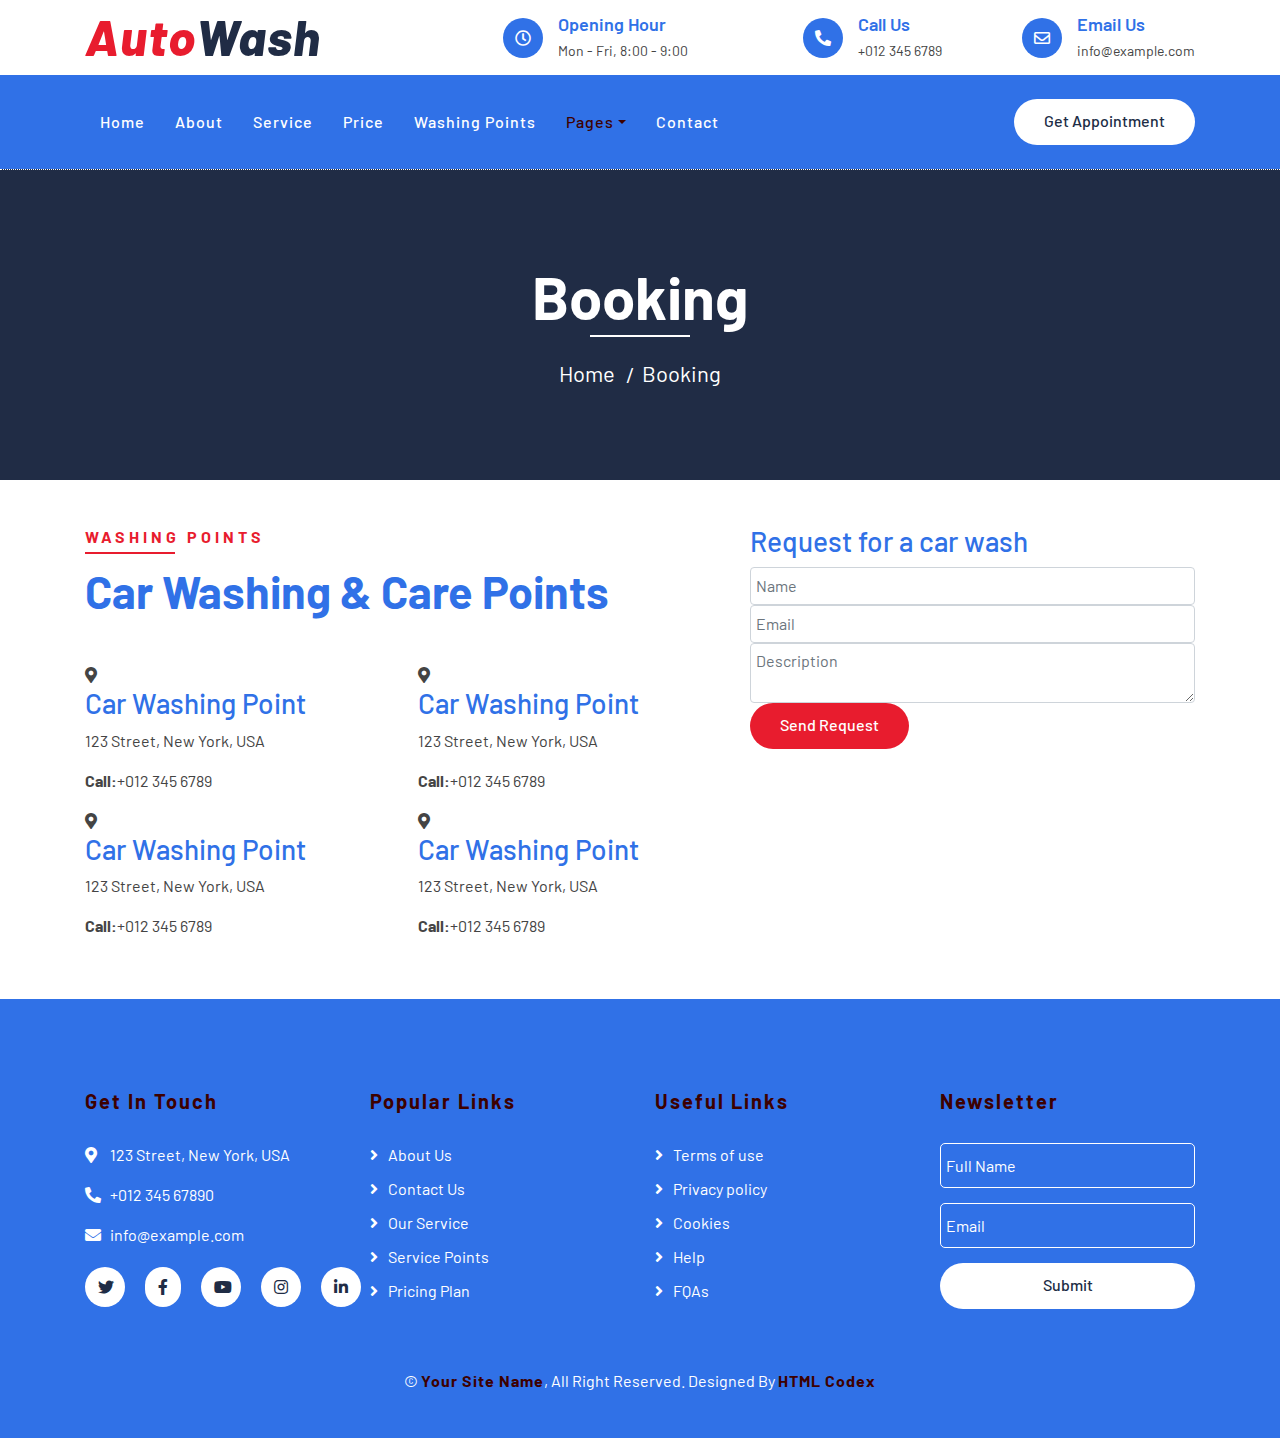
<file: booking.html>
<!DOCTYPE html>
<html lang="en">
    <head>
        <meta charset="utf-8">
        <title>AutoWash - Car Wash Website Template</title>
        <meta content="width=device-width, initial-scale=1.0" name="viewport">
        <meta content="Free Website Template" name="keywords">
        <meta content="Free Website Template" name="description">

        <!-- Favicon -->
        <link href="img/favicon.ico" rel="icon">

        <!-- Google Font -->
        <link href="https://fonts.googleapis.com/css2?family=Barlow:wght@400;500;600;700;800;900&display=swap" rel="stylesheet"> 
        
        <!-- CSS Libraries -->
        <link href="https://stackpath.bootstrapcdn.com/bootstrap/4.4.1/css/bootstrap.min.css" rel="stylesheet">
        <link href="https://cdnjs.cloudflare.com/ajax/libs/font-awesome/5.10.0/css/all.min.css" rel="stylesheet">
        <link href="lib/flaticon/font/flaticon.css" rel="stylesheet">
        <link href="lib/animate/animate.min.css" rel="stylesheet">
        <link href="lib/owlcarousel/assets/owl.carousel.min.css" rel="stylesheet">

        <!-- Template Stylesheet -->
        <link href="css/style.css" rel="stylesheet">
    </head>

    <body>
        <!-- Top Bar Start -->
        <div class="top-bar">
            <div class="container">
                <div class="row align-items-center">
                    <div class="col-lg-4 col-md-12">
                        <div class="logo">
                            <a href="index.html">
                                <h1>Auto<span>Wash</span></h1>
                                <!-- <img src="img/logo.jpg" alt="Logo"> -->
                            </a>
                        </div>
                    </div>
                    <div class="col-lg-8 col-md-7 d-none d-lg-block">
                        <div class="row">
                            <div class="col-4">
                                <div class="top-bar-item">
                                    <div class="top-bar-icon">
                                        <i class="far fa-clock"></i>
                                    </div>
                                    <div class="top-bar-text">
                                        <h3>Opening Hour</h3>
                                        <p>Mon - Fri, 8:00 - 9:00</p>
                                    </div>
                                </div>
                            </div>
                            <div class="col-4">
                                <div class="top-bar-item">
                                    <div class="top-bar-icon">
                                        <i class="fa fa-phone-alt"></i>
                                    </div>
                                    <div class="top-bar-text">
                                        <h3>Call Us</h3>
                                        <p>+012 345 6789</p>
                                    </div>
                                </div>
                            </div>
                            <div class="col-4">
                                <div class="top-bar-item">
                                    <div class="top-bar-icon">
                                        <i class="far fa-envelope"></i>
                                    </div>
                                    <div class="top-bar-text">
                                        <h3>Email Us</h3>
                                        <p>info@example.com</p>
                                    </div>
                                </div>
                            </div>
                        </div>
                    </div>
                </div>
            </div>
        </div>
        <!-- Top Bar End -->

        <!-- Nav Bar Start -->
        <div class="nav-bar">
            <div class="container">
                <nav class="navbar navbar-expand-lg bg-dark navbar-dark">
                    <a href="#" class="navbar-brand">MENU</a>
                    <button type="button" class="navbar-toggler" data-toggle="collapse" data-target="#navbarCollapse">
                        <span class="navbar-toggler-icon"></span>
                    </button>

                    <div class="collapse navbar-collapse justify-content-between" id="navbarCollapse">
                        <div class="navbar-nav mr-auto">
                            <a href="index.html" class="nav-item nav-link">Home</a>
                            <a href="about.html" class="nav-item nav-link">About</a>
                            <a href="service.html" class="nav-item nav-link">Service</a>
                            <a href="price.html" class="nav-item nav-link">Price</a>
                            <a href="location.html" class="nav-item nav-link">Washing Points</a>
                            <div class="nav-item dropdown">
                                <a href="#" class="nav-link dropdown-toggle active" data-toggle="dropdown">Pages</a>
                                <div class="dropdown-menu">
                                    <a href="blog.html" class="dropdown-item">Blog Grid</a>
                                    <a href="single.html" class="dropdown-item">Detail Page</a>
                                    <a href="team.html" class="dropdown-item">Team Member</a>
                                    <a href="booking.html" class="dropdown-item">Schedule Booking</a>
                                </div>
                            </div>
                            <a href="contact.html" class="nav-item nav-link">Contact</a>
                        </div>
                        <div class="ml-auto">
                            <a class="btn btn-custom" href="#">Get Appointment</a>
                        </div>
                    </div>
                </nav>
            </div>
        </div>
        <!-- Nav Bar End -->
        
        
        <!-- Page Header Start -->
        <div class="page-header">
            <div class="container">
                <div class="row">
                    <div class="col-12">
                        <h2>Booking</h2>
                    </div>
                    <div class="col-12">
                        <a href="">Home</a>
                        <a href="">Booking</a>
                    </div>
                </div>
            </div>
        </div>
        <!-- Page Header End -->
        
        
        <!-- Location Start -->
        <div class="location">
            <div class="container">
                <div class="row">
                    <div class="col-lg-7">
                        <div class="section-header text-left">
                            <p>Washing Points</p>
                            <h2>Car Washing & Care Points</h2>
                        </div>
                        <div class="row">
                            <div class="col-md-6">
                                <div class="location-item">
                                    <i class="fa fa-map-marker-alt"></i>
                                    <div class="location-text">
                                        <h3>Car Washing Point</h3>
                                        <p>123 Street, New York, USA</p>
                                        <p><strong>Call:</strong>+012 345 6789</p>
                                    </div>
                                </div>
                            </div>
                            <div class="col-md-6">
                                <div class="location-item">
                                    <i class="fa fa-map-marker-alt"></i>
                                    <div class="location-text">
                                        <h3>Car Washing Point</h3>
                                        <p>123 Street, New York, USA</p>
                                        <p><strong>Call:</strong>+012 345 6789</p>
                                    </div>
                                </div>
                            </div>
                            <div class="col-md-6">
                                <div class="location-item">
                                    <i class="fa fa-map-marker-alt"></i>
                                    <div class="location-text">
                                        <h3>Car Washing Point</h3>
                                        <p>123 Street, New York, USA</p>
                                        <p><strong>Call:</strong>+012 345 6789</p>
                                    </div>
                                </div>
                            </div>
                            <div class="col-md-6">
                                <div class="location-item">
                                    <i class="fa fa-map-marker-alt"></i>
                                    <div class="location-text">
                                        <h3>Car Washing Point</h3>
                                        <p>123 Street, New York, USA</p>
                                        <p><strong>Call:</strong>+012 345 6789</p>
                                    </div>
                                </div>
                            </div>
                        </div>
                    </div>
                    <div class="col-lg-5">
                        <div class="location-form">
                            <h3>Request for a car wash</h3>
                            <form>
                                <div class="control-group">
                                    <input type="text" class="form-control" placeholder="Name" required="required" />
                                </div>
                                <div class="control-group">
                                    <input type="email" class="form-control" placeholder="Email" required="required" />
                                </div>
                                <div class="control-group">
                                    <textarea class="form-control" placeholder="Description" required="required"></textarea>
                                </div>
                                <div>
                                    <button class="btn btn-custom" type="submit">Send Request</button>
                                </div>
                            </form>
                        </div>
                    </div>
                </div>
            </div>
        </div>
        <!-- Location End -->
        
        
        <!-- Footer Start -->
        <div class="footer">
            <div class="container">
                <div class="row">
                    <div class="col-lg-3 col-md-6">
                        <div class="footer-contact">
                            <h2>Get In Touch</h2>
                            <p><i class="fa fa-map-marker-alt"></i>123 Street, New York, USA</p>
                            <p><i class="fa fa-phone-alt"></i>+012 345 67890</p>
                            <p><i class="fa fa-envelope"></i>info@example.com</p>
                            <div class="footer-social">
                                <a class="btn" href=""><i class="fab fa-twitter"></i></a>
                                <a class="btn" href=""><i class="fab fa-facebook-f"></i></a>
                                <a class="btn" href=""><i class="fab fa-youtube"></i></a>
                                <a class="btn" href=""><i class="fab fa-instagram"></i></a>
                                <a class="btn" href=""><i class="fab fa-linkedin-in"></i></a>
                            </div>
                        </div>
                    </div>
                    <div class="col-lg-3 col-md-6">
                        <div class="footer-link">
                            <h2>Popular Links</h2>
                            <a href="">About Us</a>
                            <a href="">Contact Us</a>
                            <a href="">Our Service</a>
                            <a href="">Service Points</a>
                            <a href="">Pricing Plan</a>
                        </div>
                    </div>
                    <div class="col-lg-3 col-md-6">
                        <div class="footer-link">
                            <h2>Useful Links</h2>
                            <a href="">Terms of use</a>
                            <a href="">Privacy policy</a>
                            <a href="">Cookies</a>
                            <a href="">Help</a>
                            <a href="">FQAs</a>
                        </div>
                    </div>
                    <div class="col-lg-3 col-md-6">
                        <div class="footer-newsletter">
                            <h2>Newsletter</h2>
                            <form>
                                <input class="form-control" placeholder="Full Name">
                                <input class="form-control" placeholder="Email">
                                <button class="btn btn-custom">Submit</button>
                            </form>
                        </div>
                    </div>
                </div>
            </div>
            <div class="container copyright">
                <p>&copy; <a href="#">Your Site Name</a>, All Right Reserved. Designed By <a href="https://htmlcodex.com">HTML Codex</a></p>
            </div>
        </div>
        <!-- Footer End -->
        
        <!-- Back to top button -->
        <a href="#" class="back-to-top"><i class="fa fa-chevron-up"></i></a>
        
        <!-- Pre Loader -->
        <div id="loader" class="show">
            <div class="loader"></div>
        </div>

        <!-- JavaScript Libraries -->
        <script src="https://code.jquery.com/jquery-3.4.1.min.js"></script>
        <script src="https://stackpath.bootstrapcdn.com/bootstrap/4.4.1/js/bootstrap.bundle.min.js"></script>
        <script src="lib/easing/easing.min.js"></script>
        <script src="lib/owlcarousel/owl.carousel.min.js"></script>
        <script src="lib/waypoints/waypoints.min.js"></script>
        <script src="lib/counterup/counterup.min.js"></script>
        
        <!-- Contact Javascript File -->
        <script src="mail/jqBootstrapValidation.min.js"></script>
        <script src="mail/contact.js"></script>

        <!-- Template Javascript -->
        <script src="js/main.js"></script>
    </body>
</html>
</file>
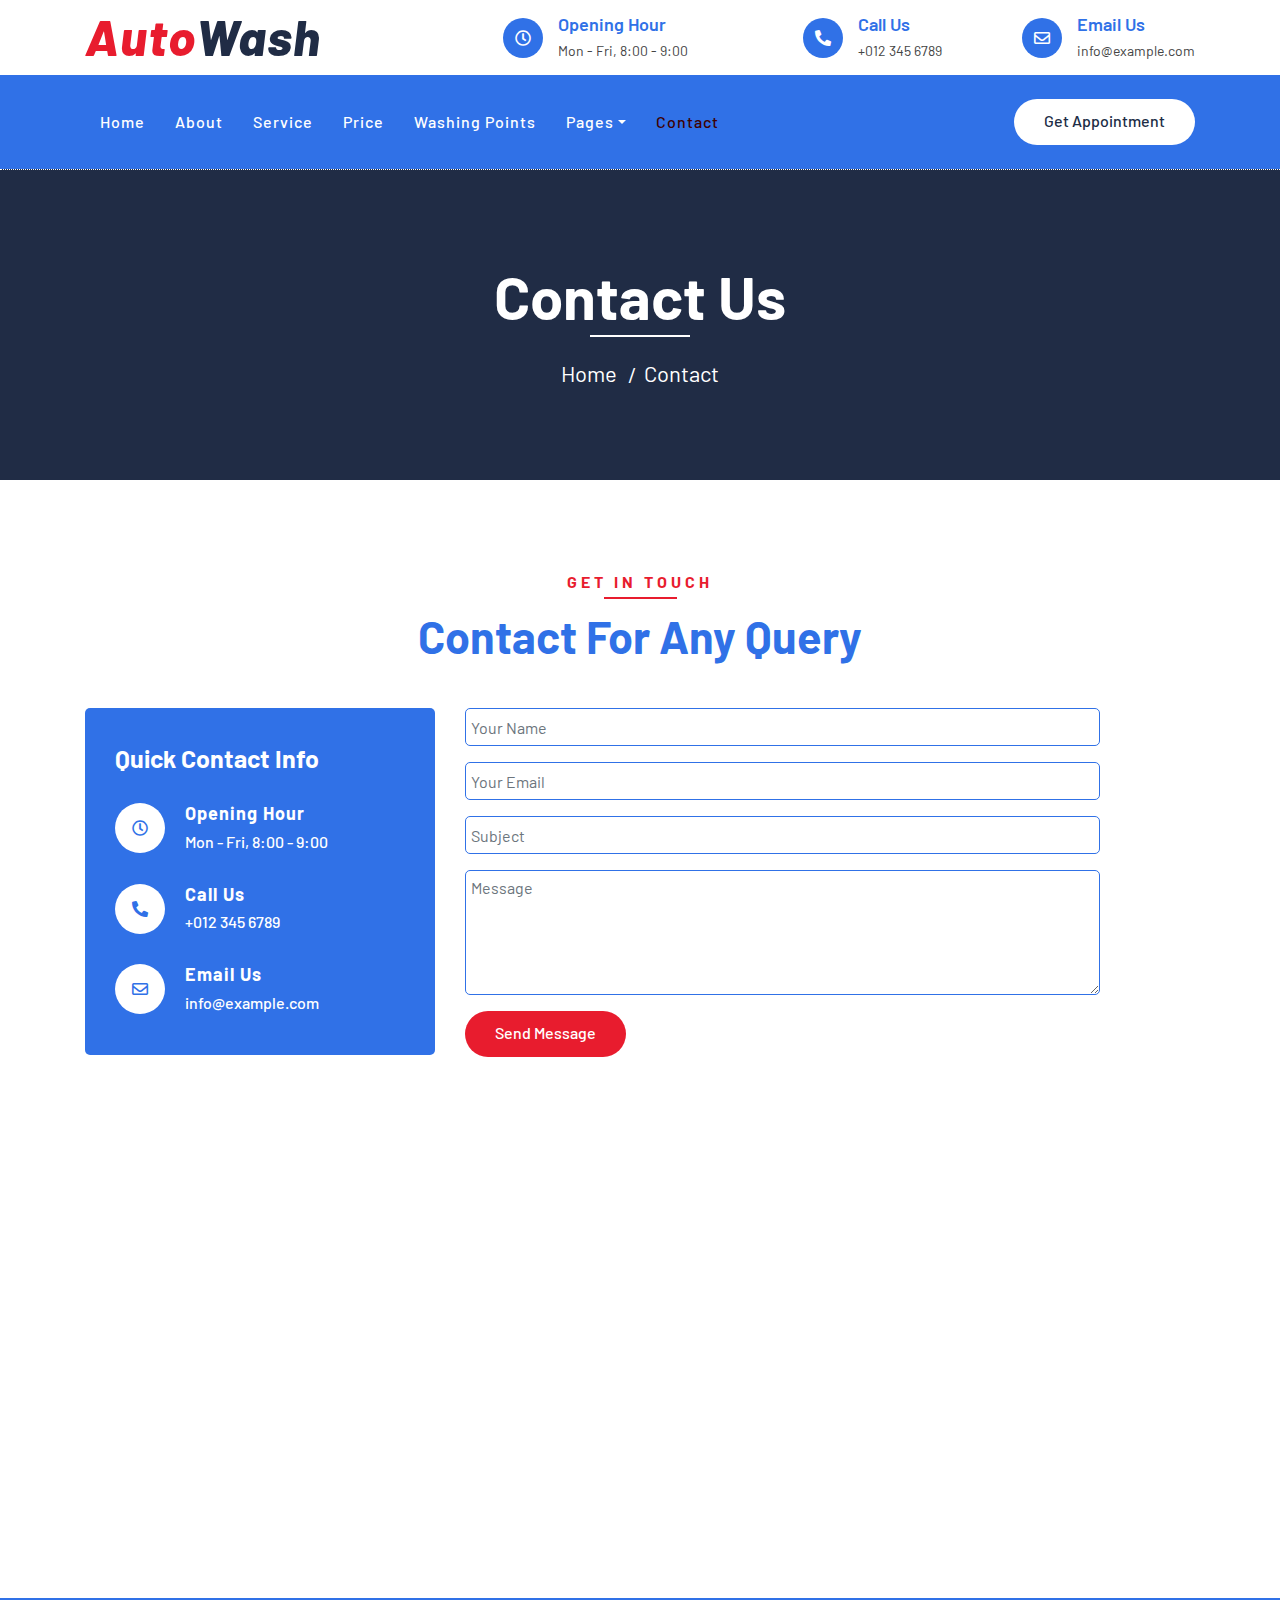
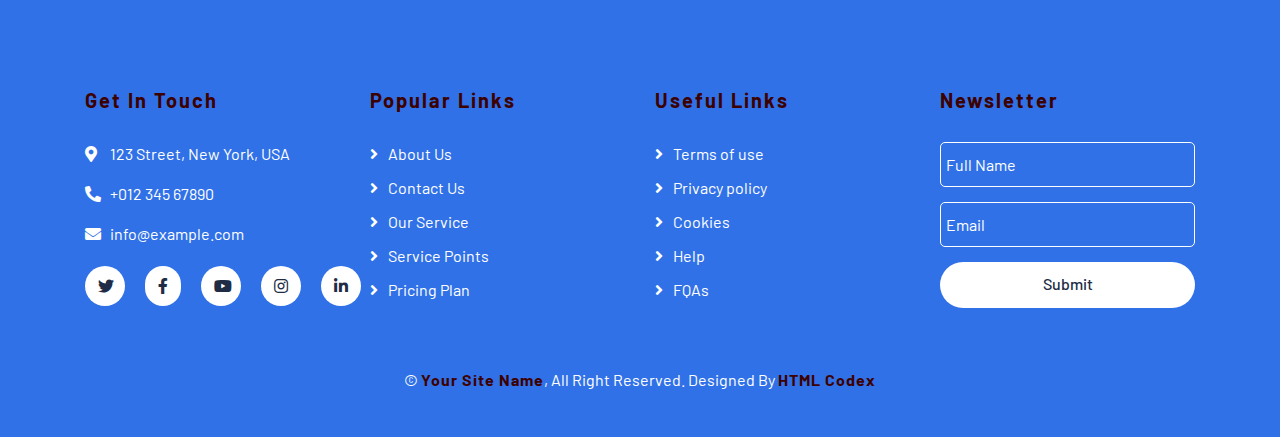
<file: contact.html>
<!DOCTYPE html>
<html lang="en">
    <head>
        <meta charset="utf-8">
        <title>AutoWash - Car Wash Website Template</title>
        <meta content="width=device-width, initial-scale=1.0" name="viewport">
        <meta content="Free Website Template" name="keywords">
        <meta content="Free Website Template" name="description">

        <!-- Favicon -->
        <link href="img/favicon.ico" rel="icon">

        <!-- Google Font -->
        <link href="https://fonts.googleapis.com/css2?family=Barlow:wght@400;500;600;700;800;900&display=swap" rel="stylesheet"> 
        
        <!-- CSS Libraries -->
        <link href="https://stackpath.bootstrapcdn.com/bootstrap/4.4.1/css/bootstrap.min.css" rel="stylesheet">
        <link href="https://cdnjs.cloudflare.com/ajax/libs/font-awesome/5.10.0/css/all.min.css" rel="stylesheet">
        <link href="lib/flaticon/font/flaticon.css" rel="stylesheet">
        <link href="lib/animate/animate.min.css" rel="stylesheet">
        <link href="lib/owlcarousel/assets/owl.carousel.min.css" rel="stylesheet">

        <!-- Template Stylesheet -->
        <link href="css/style.css" rel="stylesheet">
    </head>

    <body>
        <!-- Top Bar Start -->
        <div class="top-bar">
            <div class="container">
                <div class="row align-items-center">
                    <div class="col-lg-4 col-md-12">
                        <div class="logo">
                            <a href="index.html">
                                <h1>Auto<span>Wash</span></h1>
                                <!-- <img src="img/logo.jpg" alt="Logo"> -->
                            </a>
                        </div>
                    </div>
                    <div class="col-lg-8 col-md-7 d-none d-lg-block">
                        <div class="row">
                            <div class="col-4">
                                <div class="top-bar-item">
                                    <div class="top-bar-icon">
                                        <i class="far fa-clock"></i>
                                    </div>
                                    <div class="top-bar-text">
                                        <h3>Opening Hour</h3>
                                        <p>Mon - Fri, 8:00 - 9:00</p>
                                    </div>
                                </div>
                            </div>
                            <div class="col-4">
                                <div class="top-bar-item">
                                    <div class="top-bar-icon">
                                        <i class="fa fa-phone-alt"></i>
                                    </div>
                                    <div class="top-bar-text">
                                        <h3>Call Us</h3>
                                        <p>+012 345 6789</p>
                                    </div>
                                </div>
                            </div>
                            <div class="col-4">
                                <div class="top-bar-item">
                                    <div class="top-bar-icon">
                                        <i class="far fa-envelope"></i>
                                    </div>
                                    <div class="top-bar-text">
                                        <h3>Email Us</h3>
                                        <p>info@example.com</p>
                                    </div>
                                </div>
                            </div>
                        </div>
                    </div>
                </div>
            </div>
        </div>
        <!-- Top Bar End -->

        <!-- Nav Bar Start -->
        <div class="nav-bar">
            <div class="container">
                <nav class="navbar navbar-expand-lg bg-dark navbar-dark">
                    <a href="#" class="navbar-brand">MENU</a>
                    <button type="button" class="navbar-toggler" data-toggle="collapse" data-target="#navbarCollapse">
                        <span class="navbar-toggler-icon"></span>
                    </button>

                    <div class="collapse navbar-collapse justify-content-between" id="navbarCollapse">
                        <div class="navbar-nav mr-auto">
                            <a href="index.html" class="nav-item nav-link">Home</a>
                            <a href="about.html" class="nav-item nav-link">About</a>
                            <a href="service.html" class="nav-item nav-link">Service</a>
                            <a href="price.html" class="nav-item nav-link">Price</a>
                            <a href="location.html" class="nav-item nav-link">Washing Points</a>
                            <div class="nav-item dropdown">
                                <a href="#" class="nav-link dropdown-toggle" data-toggle="dropdown">Pages</a>
                                <div class="dropdown-menu">
                                    <a href="blog.html" class="dropdown-item">Blog Grid</a>
                                    <a href="single.html" class="dropdown-item">Detail Page</a>
                                    <a href="team.html" class="dropdown-item">Team Member</a>
                                    <a href="booking.html" class="dropdown-item">Schedule Booking</a>
                                </div>
                            </div>
                            <a href="contact.html" class="nav-item nav-link active">Contact</a>
                        </div>
                        <div class="ml-auto">
                            <a class="btn btn-custom" href="#">Get Appointment</a>
                        </div>
                    </div>
                </nav>
            </div>
        </div>
        <!-- Nav Bar End -->
        
        
        <!-- Page Header Start -->
        <div class="page-header">
            <div class="container">
                <div class="row">
                    <div class="col-12">
                        <h2>Contact Us</h2>
                    </div>
                    <div class="col-12">
                        <a href="">Home</a>
                        <a href="">Contact</a>
                    </div>
                </div>
            </div>
        </div>
        <!-- Page Header End -->
        
        
        <!-- Contact Start -->
        <div class="contact">
            <div class="container">
                <div class="section-header text-center">
                    <p>Get In Touch</p>
                    <h2>Contact for any query</h2>
                </div>
                <div class="row">
                    <div class="col-md-4">
                        <div class="contact-info">
                            <h2>Quick Contact Info</h2>
                            <div class="contact-info-item">
                                <div class="contact-info-icon">
                                    <i class="far fa-clock"></i>
                                </div>
                                <div class="contact-info-text">
                                    <h3>Opening Hour</h3>
                                    <p>Mon - Fri, 8:00 - 9:00</p>
                                </div>
                            </div>
                            <div class="contact-info-item">
                                <div class="contact-info-icon">
                                    <i class="fa fa-phone-alt"></i>
                                </div>
                                <div class="contact-info-text">
                                    <h3>Call Us</h3>
                                    <p>+012 345 6789</p>
                                </div>
                            </div>
                            <div class="contact-info-item">
                                <div class="contact-info-icon">
                                    <i class="far fa-envelope"></i>
                                </div>
                                <div class="contact-info-text">
                                    <h3>Email Us</h3>
                                    <p>info@example.com</p>
                                </div>
                            </div>
                        </div>
                    </div>
                    <div class="col-md-7">
                        <div class="contact-form">
                            <div id="success"></div>
                            <form name="sentMessage" id="contactForm" novalidate="novalidate">
                                <div class="control-group">
                                    <input type="text" class="form-control" id="name" placeholder="Your Name" required="required" data-validation-required-message="Please enter your name" />
                                    <p class="help-block text-danger"></p>
                                </div>
                                <div class="control-group">
                                    <input type="email" class="form-control" id="email" placeholder="Your Email" required="required" data-validation-required-message="Please enter your email" />
                                    <p class="help-block text-danger"></p>
                                </div>
                                <div class="control-group">
                                    <input type="text" class="form-control" id="subject" placeholder="Subject" required="required" data-validation-required-message="Please enter a subject" />
                                    <p class="help-block text-danger"></p>
                                </div>
                                <div class="control-group">
                                    <textarea class="form-control" id="message" placeholder="Message" required="required" data-validation-required-message="Please enter your message"></textarea>
                                    <p class="help-block text-danger"></p>
                                </div>
                                <div>
                                    <button class="btn btn-custom" type="submit" id="sendMessageButton">Send Message</button>
                                </div>
                            </form>
                        </div>
                    </div>
                    <div class="col-md-12">
                        <iframe src="https://www.google.com/maps/embed?pb=!1m18!1m12!1m3!1d3001156.4288297426!2d-78.01371936852176!3d42.72876761954724!2m3!1f0!2f0!3f0!3m2!1i1024!2i768!4f13.1!3m3!1m2!1s0x4ccc4bf0f123a5a9%3A0xddcfc6c1de189567!2sNew%20York%2C%20USA!5e0!3m2!1sen!2sbd!4v1600663868074!5m2!1sen!2sbd" frameborder="0" style="border:0;" allowfullscreen="" aria-hidden="false" tabindex="0"></iframe>
                    </div>
                </div>
            </div>
        </div>
        <!-- Contact End -->


        <!-- Footer Start -->
        <div class="footer">
            <div class="container">
                <div class="row">
                    <div class="col-lg-3 col-md-6">
                        <div class="footer-contact">
                            <h2>Get In Touch</h2>
                            <p><i class="fa fa-map-marker-alt"></i>123 Street, New York, USA</p>
                            <p><i class="fa fa-phone-alt"></i>+012 345 67890</p>
                            <p><i class="fa fa-envelope"></i>info@example.com</p>
                            <div class="footer-social">
                                <a class="btn" href=""><i class="fab fa-twitter"></i></a>
                                <a class="btn" href=""><i class="fab fa-facebook-f"></i></a>
                                <a class="btn" href=""><i class="fab fa-youtube"></i></a>
                                <a class="btn" href=""><i class="fab fa-instagram"></i></a>
                                <a class="btn" href=""><i class="fab fa-linkedin-in"></i></a>
                            </div>
                        </div>
                    </div>
                    <div class="col-lg-3 col-md-6">
                        <div class="footer-link">
                            <h2>Popular Links</h2>
                            <a href="">About Us</a>
                            <a href="">Contact Us</a>
                            <a href="">Our Service</a>
                            <a href="">Service Points</a>
                            <a href="">Pricing Plan</a>
                        </div>
                    </div>
                    <div class="col-lg-3 col-md-6">
                        <div class="footer-link">
                            <h2>Useful Links</h2>
                            <a href="">Terms of use</a>
                            <a href="">Privacy policy</a>
                            <a href="">Cookies</a>
                            <a href="">Help</a>
                            <a href="">FQAs</a>
                        </div>
                    </div>
                    <div class="col-lg-3 col-md-6">
                        <div class="footer-newsletter">
                            <h2>Newsletter</h2>
                            <form>
                                <input class="form-control" placeholder="Full Name">
                                <input class="form-control" placeholder="Email">
                                <button class="btn btn-custom">Submit</button>
                            </form>
                        </div>
                    </div>
                </div>
            </div>
            <div class="container copyright">
                <p>&copy; <a href="#">Your Site Name</a>, All Right Reserved. Designed By <a href="https://htmlcodex.com">HTML Codex</a></p>
            </div>
        </div>
        <!-- Footer End -->
        
        <!-- Back to top button -->
        <a href="#" class="back-to-top"><i class="fa fa-chevron-up"></i></a>
        
        <!-- Pre Loader -->
        <div id="loader" class="show">
            <div class="loader"></div>
        </div>

        <!-- JavaScript Libraries -->
        <script src="https://code.jquery.com/jquery-3.4.1.min.js"></script>
        <script src="https://stackpath.bootstrapcdn.com/bootstrap/4.4.1/js/bootstrap.bundle.min.js"></script>
        <script src="lib/easing/easing.min.js"></script>
        <script src="lib/owlcarousel/owl.carousel.min.js"></script>
        <script src="lib/waypoints/waypoints.min.js"></script>
        <script src="lib/counterup/counterup.min.js"></script>
        
        <!-- Contact Javascript File -->
        <script src="mail/jqBootstrapValidation.min.js"></script>
        <script src="mail/contact.js"></script>

        <!-- Template Javascript -->
        <script src="js/main.js"></script>
    </body>
</html>
</file>
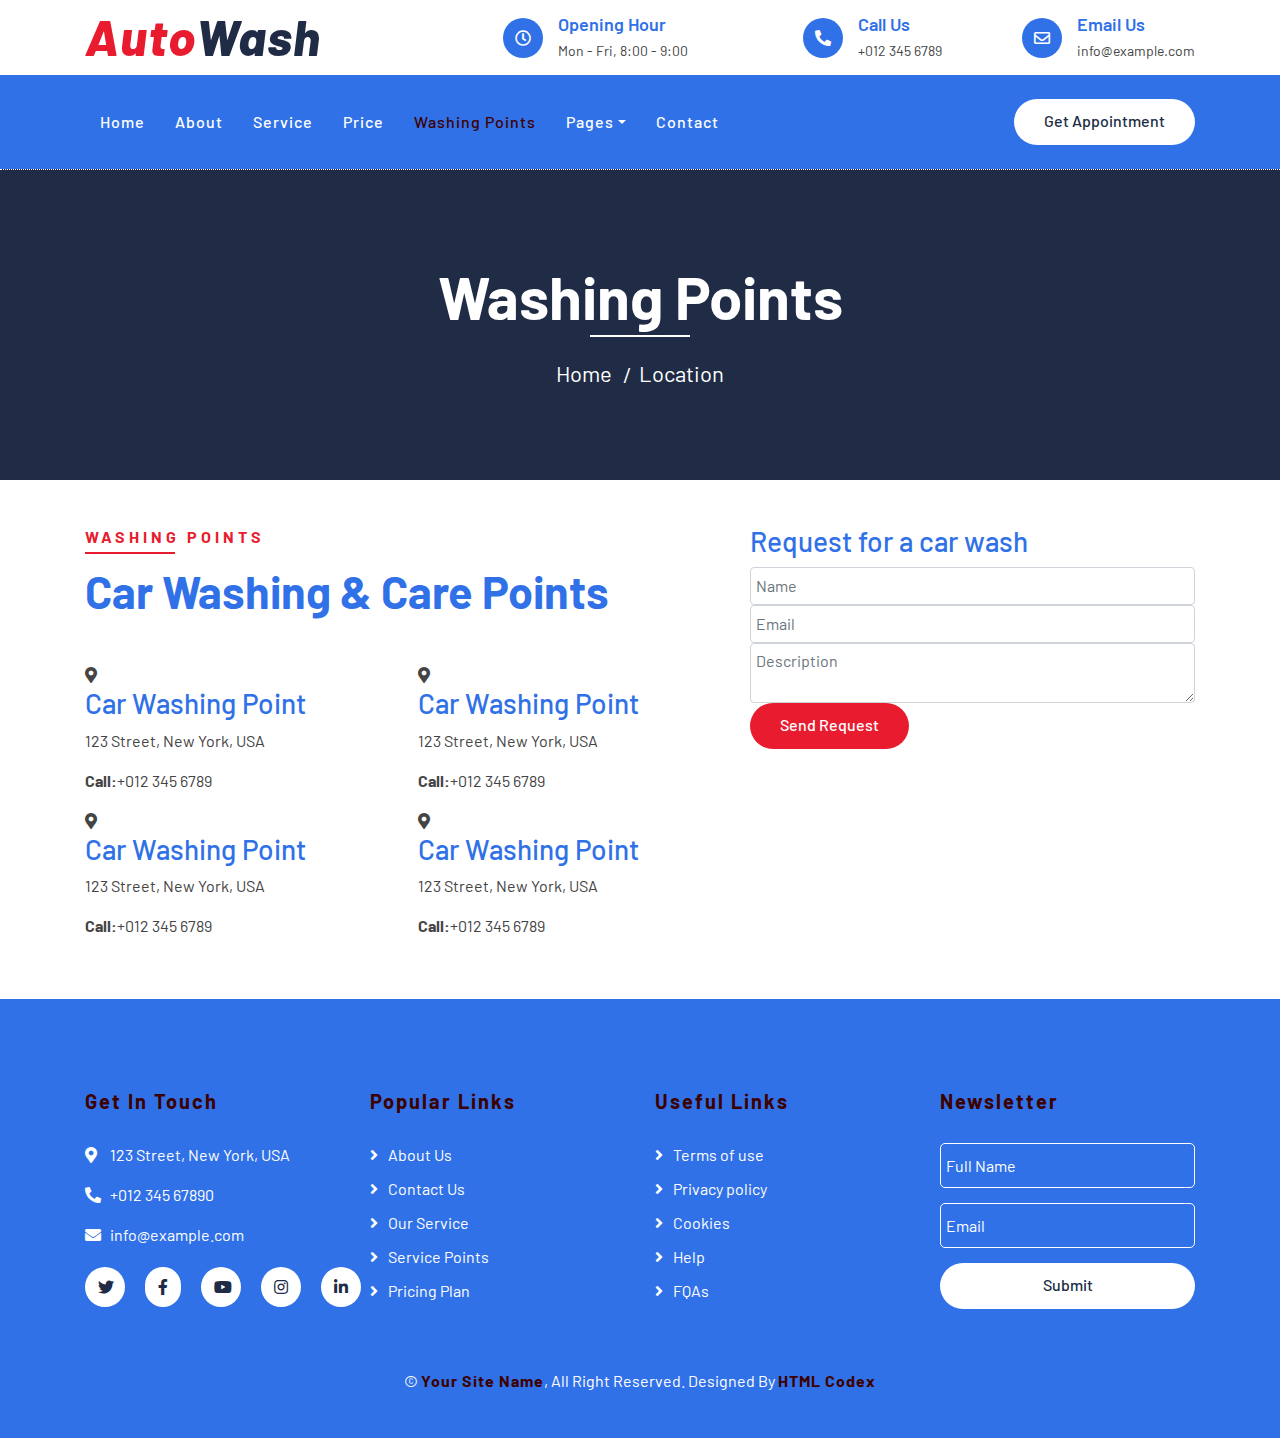
<file: location.html>
<!DOCTYPE html>
<html lang="en">
    <head>
        <meta charset="utf-8">
        <title>AutoWash - Car Wash Website Template</title>
        <meta content="width=device-width, initial-scale=1.0" name="viewport">
        <meta content="Free Website Template" name="keywords">
        <meta content="Free Website Template" name="description">

        <!-- Favicon -->
        <link href="img/favicon.ico" rel="icon">

        <!-- Google Font -->
        <link href="https://fonts.googleapis.com/css2?family=Barlow:wght@400;500;600;700;800;900&display=swap" rel="stylesheet"> 
        
        <!-- CSS Libraries -->
        <link href="https://stackpath.bootstrapcdn.com/bootstrap/4.4.1/css/bootstrap.min.css" rel="stylesheet">
        <link href="https://cdnjs.cloudflare.com/ajax/libs/font-awesome/5.10.0/css/all.min.css" rel="stylesheet">
        <link href="lib/flaticon/font/flaticon.css" rel="stylesheet">
        <link href="lib/animate/animate.min.css" rel="stylesheet">
        <link href="lib/owlcarousel/assets/owl.carousel.min.css" rel="stylesheet">

        <!-- Template Stylesheet -->
        <link href="css/style.css" rel="stylesheet">
    </head>

    <body>
        <!-- Top Bar Start -->
        <div class="top-bar">
            <div class="container">
                <div class="row align-items-center">
                    <div class="col-lg-4 col-md-12">
                        <div class="logo">
                            <a href="index.html">
                                <h1>Auto<span>Wash</span></h1>
                                <!-- <img src="img/logo.jpg" alt="Logo"> -->
                            </a>
                        </div>
                    </div>
                    <div class="col-lg-8 col-md-7 d-none d-lg-block">
                        <div class="row">
                            <div class="col-4">
                                <div class="top-bar-item">
                                    <div class="top-bar-icon">
                                        <i class="far fa-clock"></i>
                                    </div>
                                    <div class="top-bar-text">
                                        <h3>Opening Hour</h3>
                                        <p>Mon - Fri, 8:00 - 9:00</p>
                                    </div>
                                </div>
                            </div>
                            <div class="col-4">
                                <div class="top-bar-item">
                                    <div class="top-bar-icon">
                                        <i class="fa fa-phone-alt"></i>
                                    </div>
                                    <div class="top-bar-text">
                                        <h3>Call Us</h3>
                                        <p>+012 345 6789</p>
                                    </div>
                                </div>
                            </div>
                            <div class="col-4">
                                <div class="top-bar-item">
                                    <div class="top-bar-icon">
                                        <i class="far fa-envelope"></i>
                                    </div>
                                    <div class="top-bar-text">
                                        <h3>Email Us</h3>
                                        <p>info@example.com</p>
                                    </div>
                                </div>
                            </div>
                        </div>
                    </div>
                </div>
            </div>
        </div>
        <!-- Top Bar End -->

        <!-- Nav Bar Start -->
        <div class="nav-bar">
            <div class="container">
                <nav class="navbar navbar-expand-lg bg-dark navbar-dark">
                    <a href="#" class="navbar-brand">MENU</a>
                    <button type="button" class="navbar-toggler" data-toggle="collapse" data-target="#navbarCollapse">
                        <span class="navbar-toggler-icon"></span>
                    </button>

                    <div class="collapse navbar-collapse justify-content-between" id="navbarCollapse">
                        <div class="navbar-nav mr-auto">
                            <a href="index.html" class="nav-item nav-link">Home</a>
                            <a href="about.html" class="nav-item nav-link">About</a>
                            <a href="service.html" class="nav-item nav-link">Service</a>
                            <a href="price.html" class="nav-item nav-link">Price</a>
                            <a href="location.html" class="nav-item nav-link active">Washing Points</a>
                            <div class="nav-item dropdown">
                                <a href="#" class="nav-link dropdown-toggle" data-toggle="dropdown">Pages</a>
                                <div class="dropdown-menu">
                                    <a href="blog.html" class="dropdown-item">Blog Grid</a>
                                    <a href="single.html" class="dropdown-item">Detail Page</a>
                                    <a href="team.html" class="dropdown-item">Team Member</a>
                                    <a href="booking.html" class="dropdown-item">Schedule Booking</a>
                                </div>
                            </div>
                            <a href="contact.html" class="nav-item nav-link">Contact</a>
                        </div>
                        <div class="ml-auto">
                            <a class="btn btn-custom" href="#">Get Appointment</a>
                        </div>
                    </div>
                </nav>
            </div>
        </div>
        <!-- Nav Bar End -->
        
        
        <!-- Page Header Start -->
        <div class="page-header">
            <div class="container">
                <div class="row">
                    <div class="col-12">
                        <h2>Washing Points</h2>
                    </div>
                    <div class="col-12">
                        <a href="">Home</a>
                        <a href="">Location</a>
                    </div>
                </div>
            </div>
        </div>
        <!-- Page Header End -->
        
        
        <!-- Location Start -->
        <div class="location">
            <div class="container">
                <div class="row">
                    <div class="col-lg-7">
                        <div class="section-header text-left">
                            <p>Washing Points</p>
                            <h2>Car Washing & Care Points</h2>
                        </div>
                        <div class="row">
                            <div class="col-md-6">
                                <div class="location-item">
                                    <i class="fa fa-map-marker-alt"></i>
                                    <div class="location-text">
                                        <h3>Car Washing Point</h3>
                                        <p>123 Street, New York, USA</p>
                                        <p><strong>Call:</strong>+012 345 6789</p>
                                    </div>
                                </div>
                            </div>
                            <div class="col-md-6">
                                <div class="location-item">
                                    <i class="fa fa-map-marker-alt"></i>
                                    <div class="location-text">
                                        <h3>Car Washing Point</h3>
                                        <p>123 Street, New York, USA</p>
                                        <p><strong>Call:</strong>+012 345 6789</p>
                                    </div>
                                </div>
                            </div>
                            <div class="col-md-6">
                                <div class="location-item">
                                    <i class="fa fa-map-marker-alt"></i>
                                    <div class="location-text">
                                        <h3>Car Washing Point</h3>
                                        <p>123 Street, New York, USA</p>
                                        <p><strong>Call:</strong>+012 345 6789</p>
                                    </div>
                                </div>
                            </div>
                            <div class="col-md-6">
                                <div class="location-item">
                                    <i class="fa fa-map-marker-alt"></i>
                                    <div class="location-text">
                                        <h3>Car Washing Point</h3>
                                        <p>123 Street, New York, USA</p>
                                        <p><strong>Call:</strong>+012 345 6789</p>
                                    </div>
                                </div>
                            </div>
                        </div>
                    </div>
                    <div class="col-lg-5">
                        <div class="location-form">
                            <h3>Request for a car wash</h3>
                            <form>
                                <div class="control-group">
                                    <input type="text" class="form-control" placeholder="Name" required="required" />
                                </div>
                                <div class="control-group">
                                    <input type="email" class="form-control" placeholder="Email" required="required" />
                                </div>
                                <div class="control-group">
                                    <textarea class="form-control" placeholder="Description" required="required"></textarea>
                                </div>
                                <div>
                                    <button class="btn btn-custom" type="submit">Send Request</button>
                                </div>
                            </form>
                        </div>
                    </div>
                </div>
            </div>
        </div>
        <!-- Location End -->
        
        
        <!-- Footer Start -->
        <div class="footer">
            <div class="container">
                <div class="row">
                    <div class="col-lg-3 col-md-6">
                        <div class="footer-contact">
                            <h2>Get In Touch</h2>
                            <p><i class="fa fa-map-marker-alt"></i>123 Street, New York, USA</p>
                            <p><i class="fa fa-phone-alt"></i>+012 345 67890</p>
                            <p><i class="fa fa-envelope"></i>info@example.com</p>
                            <div class="footer-social">
                                <a class="btn" href=""><i class="fab fa-twitter"></i></a>
                                <a class="btn" href=""><i class="fab fa-facebook-f"></i></a>
                                <a class="btn" href=""><i class="fab fa-youtube"></i></a>
                                <a class="btn" href=""><i class="fab fa-instagram"></i></a>
                                <a class="btn" href=""><i class="fab fa-linkedin-in"></i></a>
                            </div>
                        </div>
                    </div>
                    <div class="col-lg-3 col-md-6">
                        <div class="footer-link">
                            <h2>Popular Links</h2>
                            <a href="">About Us</a>
                            <a href="">Contact Us</a>
                            <a href="">Our Service</a>
                            <a href="">Service Points</a>
                            <a href="">Pricing Plan</a>
                        </div>
                    </div>
                    <div class="col-lg-3 col-md-6">
                        <div class="footer-link">
                            <h2>Useful Links</h2>
                            <a href="">Terms of use</a>
                            <a href="">Privacy policy</a>
                            <a href="">Cookies</a>
                            <a href="">Help</a>
                            <a href="">FQAs</a>
                        </div>
                    </div>
                    <div class="col-lg-3 col-md-6">
                        <div class="footer-newsletter">
                            <h2>Newsletter</h2>
                            <form>
                                <input class="form-control" placeholder="Full Name">
                                <input class="form-control" placeholder="Email">
                                <button class="btn btn-custom">Submit</button>
                            </form>
                        </div>
                    </div>
                </div>
            </div>
            <div class="container copyright">
                <p>&copy; <a href="#">Your Site Name</a>, All Right Reserved. Designed By <a href="https://htmlcodex.com">HTML Codex</a></p>
            </div>
        </div>
        <!-- Footer End -->
        
        <!-- Back to top button -->
        <a href="#" class="back-to-top"><i class="fa fa-chevron-up"></i></a>
        
        <!-- Pre Loader -->
        <div id="loader" class="show">
            <div class="loader"></div>
        </div>

        <!-- JavaScript Libraries -->
        <script src="https://code.jquery.com/jquery-3.4.1.min.js"></script>
        <script src="https://stackpath.bootstrapcdn.com/bootstrap/4.4.1/js/bootstrap.bundle.min.js"></script>
        <script src="lib/easing/easing.min.js"></script>
        <script src="lib/owlcarousel/owl.carousel.min.js"></script>
        <script src="lib/waypoints/waypoints.min.js"></script>
        <script src="lib/counterup/counterup.min.js"></script>
        
        <!-- Contact Javascript File -->
        <script src="mail/jqBootstrapValidation.min.js"></script>
        <script src="mail/contact.js"></script>

        <!-- Template Javascript -->
        <script src="js/main.js"></script>
    </body>
</html>
</file>
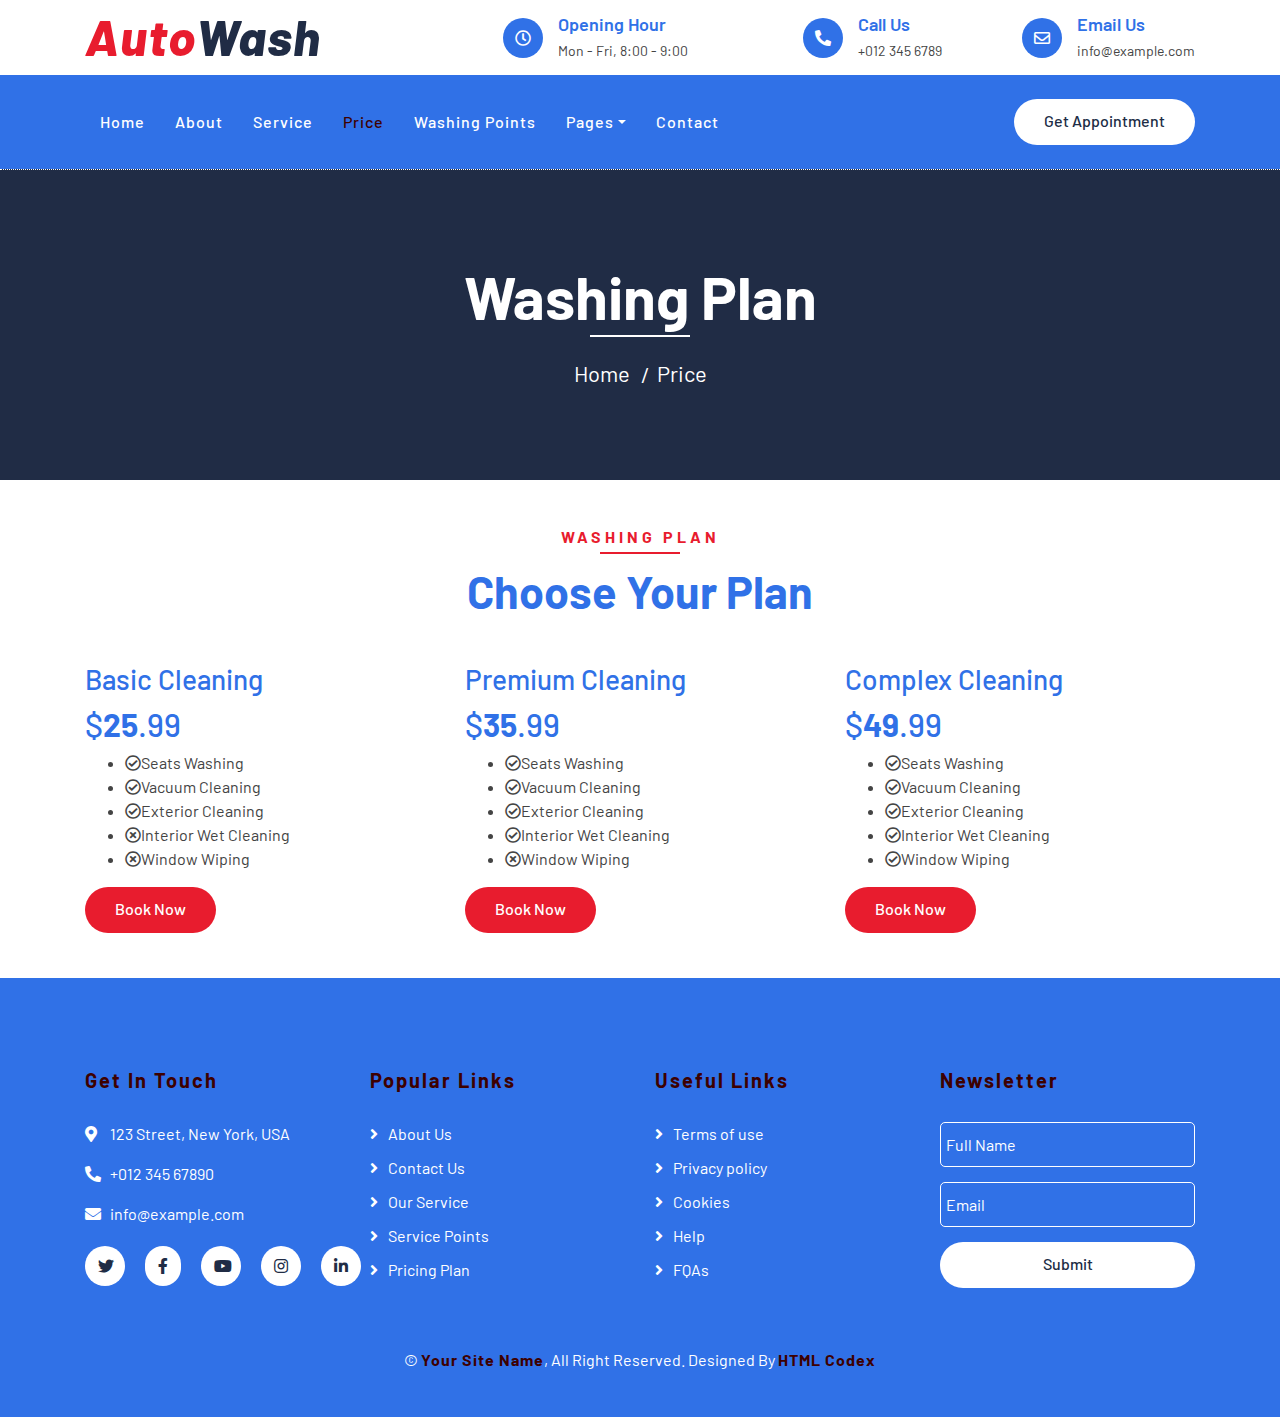
<file: price.html>
<!DOCTYPE html>
<html lang="en">
    <head>
        <meta charset="utf-8">
        <title>AutoWash - Car Wash Website Template</title>
        <meta content="width=device-width, initial-scale=1.0" name="viewport">
        <meta content="Free Website Template" name="keywords">
        <meta content="Free Website Template" name="description">

        <!-- Favicon -->
        <link href="img/favicon.ico" rel="icon">

        <!-- Google Font -->
        <link href="https://fonts.googleapis.com/css2?family=Barlow:wght@400;500;600;700;800;900&display=swap" rel="stylesheet"> 
        
        <!-- CSS Libraries -->
        <link href="https://stackpath.bootstrapcdn.com/bootstrap/4.4.1/css/bootstrap.min.css" rel="stylesheet">
        <link href="https://cdnjs.cloudflare.com/ajax/libs/font-awesome/5.10.0/css/all.min.css" rel="stylesheet">
        <link href="lib/flaticon/font/flaticon.css" rel="stylesheet">
        <link href="lib/animate/animate.min.css" rel="stylesheet">
        <link href="lib/owlcarousel/assets/owl.carousel.min.css" rel="stylesheet">

        <!-- Template Stylesheet -->
        <link href="css/style.css" rel="stylesheet">
    </head>

    <body>
        <!-- Top Bar Start -->
        <div class="top-bar">
            <div class="container">
                <div class="row align-items-center">
                    <div class="col-lg-4 col-md-12">
                        <div class="logo">
                            <a href="index.html">
                                <h1>Auto<span>Wash</span></h1>
                                <!-- <img src="img/logo.jpg" alt="Logo"> -->
                            </a>
                        </div>
                    </div>
                    <div class="col-lg-8 col-md-7 d-none d-lg-block">
                        <div class="row">
                            <div class="col-4">
                                <div class="top-bar-item">
                                    <div class="top-bar-icon">
                                        <i class="far fa-clock"></i>
                                    </div>
                                    <div class="top-bar-text">
                                        <h3>Opening Hour</h3>
                                        <p>Mon - Fri, 8:00 - 9:00</p>
                                    </div>
                                </div>
                            </div>
                            <div class="col-4">
                                <div class="top-bar-item">
                                    <div class="top-bar-icon">
                                        <i class="fa fa-phone-alt"></i>
                                    </div>
                                    <div class="top-bar-text">
                                        <h3>Call Us</h3>
                                        <p>+012 345 6789</p>
                                    </div>
                                </div>
                            </div>
                            <div class="col-4">
                                <div class="top-bar-item">
                                    <div class="top-bar-icon">
                                        <i class="far fa-envelope"></i>
                                    </div>
                                    <div class="top-bar-text">
                                        <h3>Email Us</h3>
                                        <p>info@example.com</p>
                                    </div>
                                </div>
                            </div>
                        </div>
                    </div>
                </div>
            </div>
        </div>
        <!-- Top Bar End -->

        <!-- Nav Bar Start -->
        <div class="nav-bar">
            <div class="container">
                <nav class="navbar navbar-expand-lg bg-dark navbar-dark">
                    <a href="#" class="navbar-brand">MENU</a>
                    <button type="button" class="navbar-toggler" data-toggle="collapse" data-target="#navbarCollapse">
                        <span class="navbar-toggler-icon"></span>
                    </button>

                    <div class="collapse navbar-collapse justify-content-between" id="navbarCollapse">
                        <div class="navbar-nav mr-auto">
                            <a href="index.html" class="nav-item nav-link">Home</a>
                            <a href="about.html" class="nav-item nav-link">About</a>
                            <a href="service.html" class="nav-item nav-link">Service</a>
                            <a href="price.html" class="nav-item nav-link active">Price</a>
                            <a href="location.html" class="nav-item nav-link">Washing Points</a>
                            <div class="nav-item dropdown">
                                <a href="#" class="nav-link dropdown-toggle" data-toggle="dropdown">Pages</a>
                                <div class="dropdown-menu">
                                    <a href="blog.html" class="dropdown-item">Blog Grid</a>
                                    <a href="single.html" class="dropdown-item">Detail Page</a>
                                    <a href="team.html" class="dropdown-item">Team Member</a>
                                    <a href="booking.html" class="dropdown-item">Schedule Booking</a>
                                </div>
                            </div>
                            <a href="contact.html" class="nav-item nav-link">Contact</a>
                        </div>
                        <div class="ml-auto">
                            <a class="btn btn-custom" href="#">Get Appointment</a>
                        </div>
                    </div>
                </nav>
            </div>
        </div>
        <!-- Nav Bar End -->
        
        
        <!-- Page Header Start -->
        <div class="page-header">
            <div class="container">
                <div class="row">
                    <div class="col-12">
                        <h2>Washing Plan</h2>
                    </div>
                    <div class="col-12">
                        <a href="">Home</a>
                        <a href="">Price</a>
                    </div>
                </div>
            </div>
        </div>
        <!-- Page Header End -->
        
        
        <!-- Price Start -->
        <div class="price">
            <div class="container">
                <div class="section-header text-center">
                    <p>Washing Plan</p>
                    <h2>Choose Your Plan</h2>
                </div>
                <div class="row">
                    <div class="col-md-4">
                        <div class="price-item">
                            <div class="price-header">
                                <h3>Basic Cleaning</h3>
                                <h2><span>$</span><strong>25</strong><span>.99</span></h2>
                            </div>
                            <div class="price-body">
                                <ul>
                                    <li><i class="far fa-check-circle"></i>Seats Washing</li>
                                    <li><i class="far fa-check-circle"></i>Vacuum Cleaning</li>
                                    <li><i class="far fa-check-circle"></i>Exterior Cleaning</li>
                                    <li><i class="far fa-times-circle"></i>Interior Wet Cleaning</li>
                                    <li><i class="far fa-times-circle"></i>Window Wiping</li>
                                </ul>
                            </div>
                            <div class="price-footer">
                                <a class="btn btn-custom" href="">Book Now</a>
                            </div>
                        </div>
                    </div>
                    <div class="col-md-4">
                        <div class="price-item featured-item">
                            <div class="price-header">
                                <h3>Premium Cleaning</h3>
                                <h2><span>$</span><strong>35</strong><span>.99</span></h2>
                            </div>
                            <div class="price-body">
                                <ul>
                                    <li><i class="far fa-check-circle"></i>Seats Washing</li>
                                    <li><i class="far fa-check-circle"></i>Vacuum Cleaning</li>
                                    <li><i class="far fa-check-circle"></i>Exterior Cleaning</li>
                                    <li><i class="far fa-check-circle"></i>Interior Wet Cleaning</li>
                                    <li><i class="far fa-times-circle"></i>Window Wiping</li>
                                </ul>
                            </div>
                            <div class="price-footer">
                                <a class="btn btn-custom" href="">Book Now</a>
                            </div>
                        </div>
                    </div>
                    <div class="col-md-4">
                        <div class="price-item">
                            <div class="price-header">
                                <h3>Complex Cleaning</h3>
                                <h2><span>$</span><strong>49</strong><span>.99</span></h2>
                            </div>
                            <div class="price-body">
                                <ul>
                                    <li><i class="far fa-check-circle"></i>Seats Washing</li>
                                    <li><i class="far fa-check-circle"></i>Vacuum Cleaning</li>
                                    <li><i class="far fa-check-circle"></i>Exterior Cleaning</li>
                                    <li><i class="far fa-check-circle"></i>Interior Wet Cleaning</li>
                                    <li><i class="far fa-check-circle"></i>Window Wiping</li>
                                </ul>
                            </div>
                            <div class="price-footer">
                                <a class="btn btn-custom" href="">Book Now</a>
                            </div>
                        </div>
                    </div>
                </div>
            </div>
        </div>
        <!-- Price End -->
        
        
        <!-- Footer Start -->
        <div class="footer">
            <div class="container">
                <div class="row">
                    <div class="col-lg-3 col-md-6">
                        <div class="footer-contact">
                            <h2>Get In Touch</h2>
                            <p><i class="fa fa-map-marker-alt"></i>123 Street, New York, USA</p>
                            <p><i class="fa fa-phone-alt"></i>+012 345 67890</p>
                            <p><i class="fa fa-envelope"></i>info@example.com</p>
                            <div class="footer-social">
                                <a class="btn" href=""><i class="fab fa-twitter"></i></a>
                                <a class="btn" href=""><i class="fab fa-facebook-f"></i></a>
                                <a class="btn" href=""><i class="fab fa-youtube"></i></a>
                                <a class="btn" href=""><i class="fab fa-instagram"></i></a>
                                <a class="btn" href=""><i class="fab fa-linkedin-in"></i></a>
                            </div>
                        </div>
                    </div>
                    <div class="col-lg-3 col-md-6">
                        <div class="footer-link">
                            <h2>Popular Links</h2>
                            <a href="">About Us</a>
                            <a href="">Contact Us</a>
                            <a href="">Our Service</a>
                            <a href="">Service Points</a>
                            <a href="">Pricing Plan</a>
                        </div>
                    </div>
                    <div class="col-lg-3 col-md-6">
                        <div class="footer-link">
                            <h2>Useful Links</h2>
                            <a href="">Terms of use</a>
                            <a href="">Privacy policy</a>
                            <a href="">Cookies</a>
                            <a href="">Help</a>
                            <a href="">FQAs</a>
                        </div>
                    </div>
                    <div class="col-lg-3 col-md-6">
                        <div class="footer-newsletter">
                            <h2>Newsletter</h2>
                            <form>
                                <input class="form-control" placeholder="Full Name">
                                <input class="form-control" placeholder="Email">
                                <button class="btn btn-custom">Submit</button>
                            </form>
                        </div>
                    </div>
                </div>
            </div>
            <div class="container copyright">
                <p>&copy; <a href="#">Your Site Name</a>, All Right Reserved. Designed By <a href="https://htmlcodex.com">HTML Codex</a></p>
            </div>
        </div>
        <!-- Footer End -->
        
        <!-- Back to top button -->
        <a href="#" class="back-to-top"><i class="fa fa-chevron-up"></i></a>
        
        <!-- Pre Loader -->
        <div id="loader" class="show">
            <div class="loader"></div>
        </div>

        <!-- JavaScript Libraries -->
        <script src="https://code.jquery.com/jquery-3.4.1.min.js"></script>
        <script src="https://stackpath.bootstrapcdn.com/bootstrap/4.4.1/js/bootstrap.bundle.min.js"></script>
        <script src="lib/easing/easing.min.js"></script>
        <script src="lib/owlcarousel/owl.carousel.min.js"></script>
        <script src="lib/waypoints/waypoints.min.js"></script>
        <script src="lib/counterup/counterup.min.js"></script>
        
        <!-- Contact Javascript File -->
        <script src="mail/jqBootstrapValidation.min.js"></script>
        <script src="mail/contact.js"></script>

        <!-- Template Javascript -->
        <script src="js/main.js"></script>
    </body>
</html>
</file>
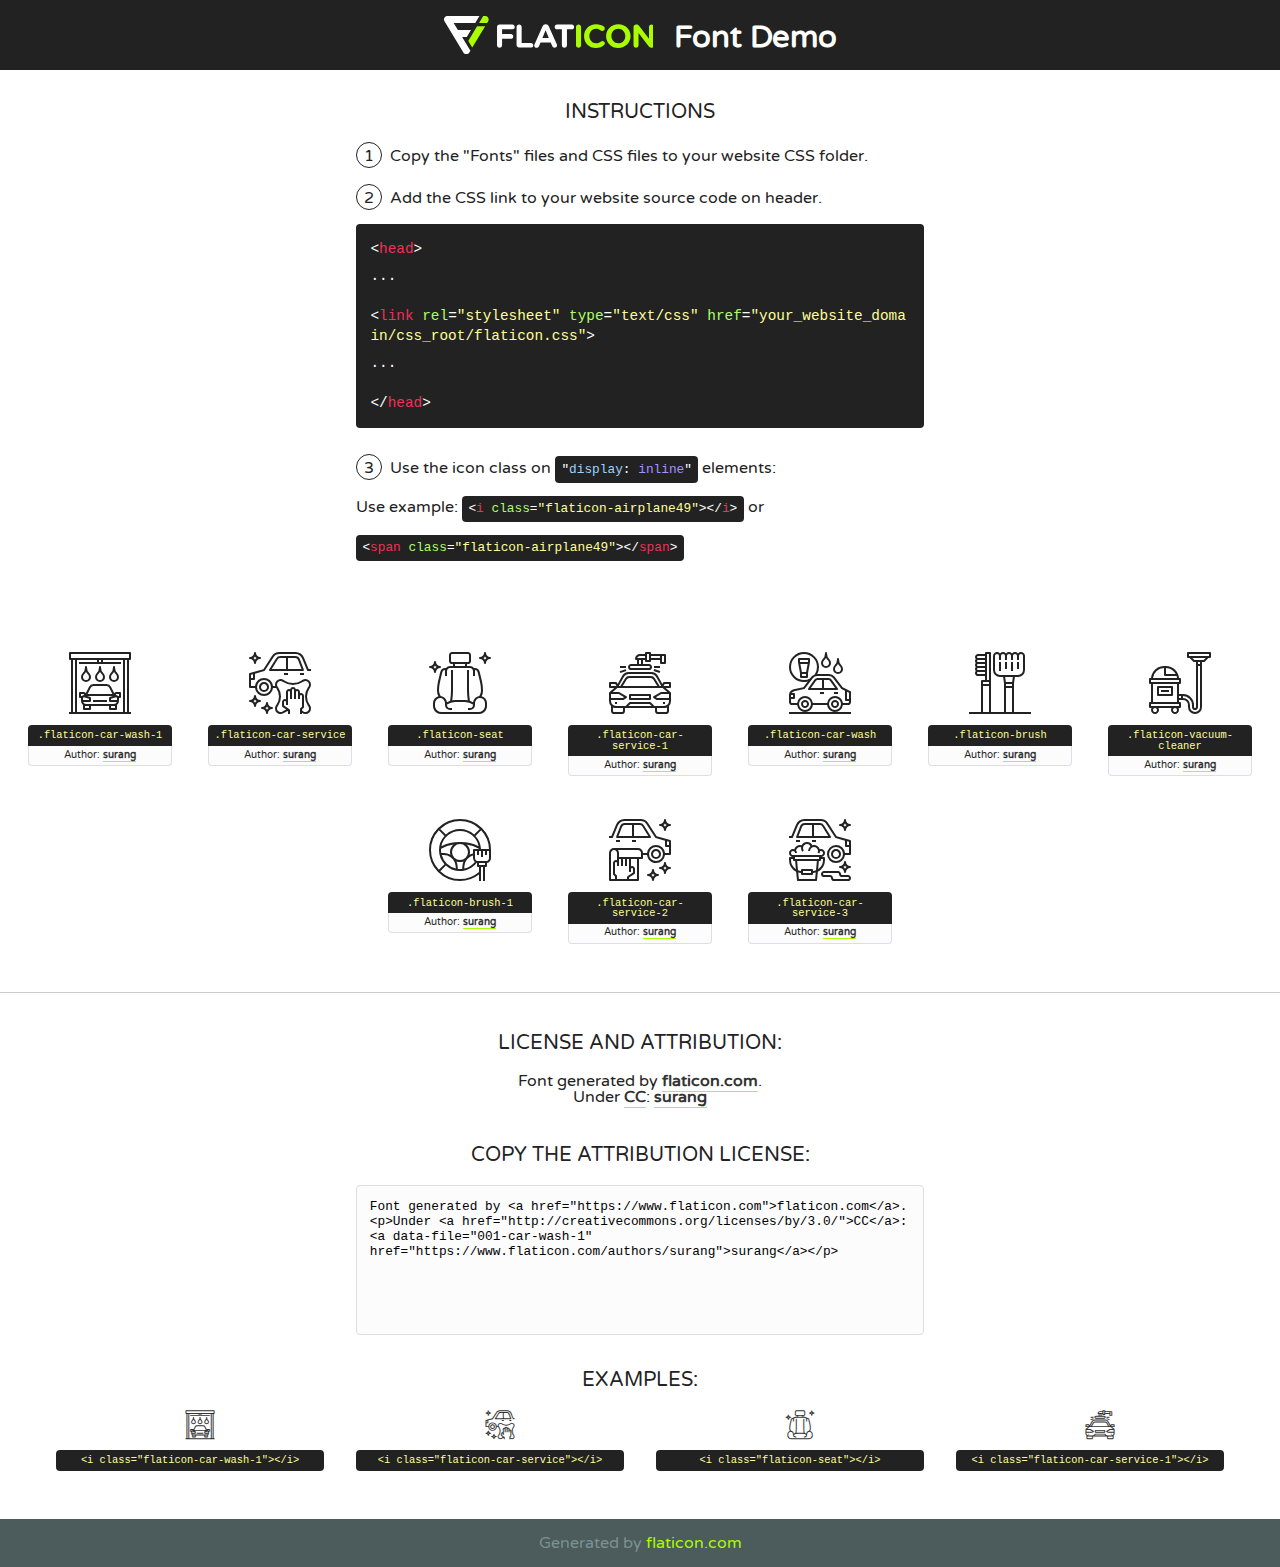
<file: lib/flaticon/font/flaticon.html>
<!DOCTYPE html>
<!--
  Flaticon icon font: Flaticon
  Creation date: 11/10/2020 08:08
-->
<html>
<!DOCTYPE html>
<html>

<head>
    <title>Flaticon WebFont</title>
    <link href="http://fonts.googleapis.com/css?family=Varela+Round" rel="stylesheet" type="text/css" />
    <link rel="stylesheet" type="text/css" href="flaticon.css">
    <meta charset="UTF-8">
    <style>
    html, body, div, span, applet, object, iframe,
    h1, h2, h3, h4, h5, h6, p, blockquote, pre,
    a, abbr, acronym, address, big, cite, code,
    del, dfn, em, img, ins, kbd, q, s, samp,
    small, strike, strong, sub, sup, tt, var,
    b, u, i, center,
    dl, dt, dd, ol, ul, li,
    fieldset, form, label, legend,
    table, caption, tbody, tfoot, thead, tr, th, td,
    article, aside, canvas, details, embed, 
    figure, figcaption, footer, header, hgroup, 
    menu, nav, output, ruby, section, summary,
    time, mark, audio, video {
        margin: 0;
        padding: 0;
        border: 0;
        font-size: 100%;
        font: inherit;
        vertical-align: baseline;
    }
    /* HTML5 display-role reset for older browsers */
    article, aside, details, figcaption, figure, 
    footer, header, hgroup, menu, nav, section {
        display: block;
    }
    body {
        line-height: 1;
    }
    ol, ul {
        list-style: none;
    }
    blockquote, q {
        quotes: none;
    }
    blockquote:before, blockquote:after,
    q:before, q:after {
        content: '';
        content: none;
    }
    table {
        border-collapse: collapse;
        border-spacing: 0;
    }
    body {
        font-family: 'Varela Round', Helvetica, Arial, sans-serif;
        font-size: 16px;
        color: #222;
    }
    a {
        color: #333;
        border-bottom: 1px solid #a9fd00;
        font-weight: bold;
        text-decoration: none;
    }
    * {
        -moz-box-sizing: border-box;
        -webkit-box-sizing: border-box;
        box-sizing: border-box;
        margin: 0;
        padding: 0;
    }
    [class^="flaticon-"]:before, [class*=" flaticon-"]:before, [class^="flaticon-"]:after, [class*=" flaticon-"]:after {
        font-family: Flaticon;
        font-size: 30px;
        font-style: normal;
        margin-left: 20px;
        color: #333;
    }
    .wrapper {
        max-width: 600px;
        margin: auto;
        padding: 0 1em;
    }
    .title {
        font-size: 1.25em;
        text-align: center;
        margin-bottom: 1em;
        text-transform: uppercase;
    }
    header {
        text-align: center;
        background-color: #222;
        color: #fff;
        padding: 1em;
    }
    header .logo {
        width: 210px;
        height: 38px;
        display: inline-block;
        vertical-align: middle;
        margin-right: 1em;
        border: none;
    }
    header strong {
        font-size: 1.95em;
        font-weight: bold;
        vertical-align: middle;
        margin-top: 5px;
        display: inline-block;
    }
    .demo {
        margin: 2em auto;
        line-height: 1.25em;
    }
    .demo ul li {
        margin-bottom: 1em;
    }
    .demo ul li .num {
        color: #222;
        border-radius: 20px;
        display: inline-block;
        width: 26px;
        padding: 3px;
        height: 26px;
        text-align: center;
        margin-right: 0.5em;
        border: 1px solid #222;
    }
    .demo ul li code {
        background-color: #222;
        border-radius: 4px;
        padding: 0.25em 0.5em;
        display: inline-block;
        color: #fff;
        font-family: Consolas,Monaco,Lucida Console,Liberation Mono,DejaVu Sans Mono,Bitstream Vera Sans Mono,Courier New, monospace;
        font-weight: lighter;
        margin-top: 1em;
        font-size: 0.8em;
        word-break: break-all;
    }
    .demo ul li code.big {
        padding: 1em;
        font-size: 0.9em;
    }
    .demo ul li code .red {
        color: #EF3159;
    }
    .demo ul li code .green {
        color: #ACFF65;
    }
    .demo ul li code .yellow {
        color: #FFFF99;
    }
    .demo ul li code .blue {
        color: #99D3FF;
    }
    .demo ul li code .purple {
        color: #A295FF;
    }
    .demo ul li code .dots {
        margin-top: 0.5em;
        display: block;
    }
    #glyphs {
        border-bottom: 1px solid #ccc;
        padding: 2em 0;
        text-align: center;
    }
    .glyph {
        display: inline-block;
        width: 9em;
        margin: 1em;
        text-align: center;
        vertical-align: top;
        background: #FFF;
    }
    .glyph .glyph-icon {
        padding: 10px;
        display: block;
        font-family:"Flaticon";
        font-size: 64px;
        line-height: 1;
    }
    .glyph .glyph-icon:before {
        font-size: 64px;
        color: #222;
        margin-left: 0;
    }
    .class-name {
        font-size: 0.65em;
        background-color: #222;
        color: #fff;
        border-radius: 4px 4px 0 0;
        padding: 0.5em;
        color: #FFFF99;
        font-family: Consolas,Monaco,Lucida Console,Liberation Mono,DejaVu Sans Mono,Bitstream Vera Sans Mono,Courier New, monospace;
    }
    .author-name {
        font-size: 0.6em;
        background-color: #fcfcfd;
        border: 1px solid #DEDEE4;
        border-top: 0;
        border-radius: 0 0 4px 4px;
        padding: 0.5em;
    }
    .class-name:last-child {
        font-size: 10px;
        color:#888;
    }
    .class-name:last-child a {
        font-size: 10px;
        color:#555;
    }
    .class-name:last-child a:hover {
        color:#a9fd00;
    }
    .glyph > input {
        display: block;
        width: 100px;
        margin: 5px auto;
        text-align: center;
        font-size: 12px;
        cursor: text;
    }
    .glyph > input.icon-input {
        font-family:"Flaticon";
        font-size: 16px;
        margin-bottom: 10px;
    }
    .attribution .title {
        margin-top: 2em;
    }
    .attribution textarea {
        background-color: #fcfcfd;
        padding: 1em;
        border: none;
        box-shadow: none;
        border: 1px solid #DEDEE4;
        border-radius: 4px;
        resize: none;
        width: 100%;
        height: 150px;
        font-size: 0.8em;
        font-family: Consolas,Monaco,Lucida Console,Liberation Mono,DejaVu Sans Mono,Bitstream Vera Sans Mono,Courier New, monospace;
        -webkit-appearance: none;
    }
    .iconsuse {
        margin: 2em auto;
        text-align: center;
        max-width: 1200px;
    }
    .iconsuse:after {
        content: '';
        display: table;
        clear: both;
    }
    .iconsuse .image {
        float: left;
        width: 25%;
        padding: 0 1em;
    }
    .iconsuse .image p {
        margin-bottom: 1em;
    }
    .iconsuse .image span {
        display: block;
        font-size: 0.65em;
        background-color: #222;
        color: #fff;
        border-radius: 4px;
        padding: 0.5em;
        color: #FFFF99;
        margin-top: 1em;
        font-family: Consolas,Monaco,Lucida Console,Liberation Mono,DejaVu Sans Mono,Bitstream Vera Sans Mono,Courier New, monospace;
    }
    #footer {
        text-align: center;
        background-color: #4C5B5C;
        color: #7c9192;
        padding: 1em;
    }
    #footer a {
        border: none;
        color: #a9fd00;
        font-weight: normal;
    }
    @media (max-width: 960px) {
        .iconsuse .image {
            width: 50%;
        }
    }
    @media (max-width: 560px) {
        .iconsuse .image {
            width: 100%;
        }
    }
    </style>
</head>

<body class="characters-off">

    <header>
        <a href="https://www.flaticon.com" target="_blank" class="logo">
            <svg version="1.1" xmlns="http://www.w3.org/2000/svg" xmlns:xlink="http://www.w3.org/1999/xlink" xmlns:a="http://ns.adobe.com/AdobeSVGViewerExtensions/3.0/" viewBox="0 0 560.875 102.036" enable-background="new 0 0 560.875 102.036" xml:space="preserve">
                <defs>
                </defs>
                <g>
                    <g class="letters">
                        <path fill="#ffffff" d="M141.596,29.675c0-3.777,2.985-6.767,6.764-6.767h34.438c3.426,0,6.15,2.728,6.15,6.15
                        c0,3.43-2.724,6.149-6.15,6.149h-27.674v13.091h23.719c3.429,0,6.151,2.724,6.151,6.15c0,3.43-2.723,6.149-6.151,6.149h-23.719
                        v17.574c0,3.773-2.986,6.761-6.764,6.761c-3.779,0-6.764-2.989-6.764-6.761V29.675z"></path>
                        <path fill="#ffffff" d="M193.844,29.149c0-3.781,2.985-6.767,6.764-6.767c3.776,0,6.763,2.985,6.763,6.767v42.957h25.039
                        c3.426,0,6.149,2.726,6.149,6.153c0,3.425-2.723,6.15-6.149,6.15h-31.802c-3.779,0-6.764-2.986-6.764-6.768V29.149z"></path>
                        <path fill="#ffffff" d="M241.891,75.71l21.438-48.407c1.492-3.341,4.215-5.357,7.906-5.357h0.792
                        c3.686,0,6.323,2.017,7.815,5.357l21.439,48.407c0.436,0.967,0.701,1.845,0.701,2.723c0,3.602-2.809,6.501-6.414,6.501
                        c-3.161,0-5.269-1.845-6.499-4.655l-4.132-9.661h-27.059l-4.301,10.102c-1.144,2.631-3.426,4.214-6.237,4.214
                        c-3.517,0-6.24-2.81-6.24-6.325C241.1,77.64,241.451,76.677,241.891,75.71z M279.932,58.666l-8.521-20.297l-8.526,20.297H279.932
                        z"></path>
                        <path fill="#ffffff" d="M314.864,35.387H301.86c-3.429,0-6.239-2.813-6.239-6.238c0-3.429,2.811-6.24,6.239-6.24h39.533
                        c3.426,0,6.237,2.811,6.237,6.24c0,3.425-2.811,6.238-6.237,6.238h-13.001v42.785c0,3.773-2.99,6.761-6.764,6.761
                        c-3.779,0-6.764-2.989-6.764-6.761V35.387z"></path>
                        <path fill="#A9FD00" d="M352.615,29.149c0-3.781,2.985-6.767,6.767-6.767c3.774,0,6.761,2.985,6.761,6.767v49.024
                        c0,3.773-2.987,6.761-6.761,6.761c-3.781,0-6.767-2.989-6.767-6.761V29.149z"></path>
                        <path fill="#A9FD00" d="M374.132,53.836v-0.179c0-17.481,13.178-31.801,32.065-31.801c9.22,0,15.459,2.458,20.557,6.238
                        c1.402,1.054,2.637,2.985,2.637,5.357c0,3.692-2.985,6.59-6.681,6.59c-1.845,0-3.071-0.702-4.044-1.319
                        c-3.776-2.813-7.729-4.393-12.562-4.393c-10.364,0-17.831,8.611-17.831,19.154v0.173c0,10.542,7.291,19.329,17.831,19.329
                        c5.715,0,9.492-1.756,13.359-4.834c1.049-0.874,2.458-1.491,4.039-1.491c3.429,0,6.325,2.813,6.325,6.236
                        c0,2.106-1.056,3.78-2.282,4.834c-5.539,4.834-12.036,7.733-21.878,7.733C387.572,85.464,374.132,71.493,374.132,53.836z"></path>
                        <path fill="#A9FD00" d="M433.009,53.836v-0.179c0-17.481,13.79-31.801,32.766-31.801c18.981,0,32.592,14.143,32.592,31.628v0.173
                        c0,17.483-13.785,31.807-32.769,31.807C446.625,85.464,433.009,71.32,433.009,53.836z M484.224,53.836v-0.179
                        c0-10.539-7.725-19.326-18.626-19.326c-10.893,0-18.449,8.611-18.449,19.154v0.173c0,10.542,7.73,19.329,18.626,19.329
                        C476.676,72.986,484.224,64.378,484.224,53.836z"></path>
                        <path fill="#A9FD00" d="M506.233,29.321c0-3.774,2.99-6.763,6.767-6.763h1.401c3.252,0,5.183,1.583,7.029,3.953l26.093,34.265
                        V29.059c0-3.692,2.99-6.677,6.681-6.677c3.683,0,6.671,2.985,6.671,6.677v48.934c0,3.78-2.987,6.765-6.764,6.765h-0.436
                        c-3.257,0-5.188-1.581-7.034-3.953l-27.056-35.492v32.944c0,3.687-2.985,6.676-6.678,6.676c-3.683,0-6.673-2.989-6.673-6.676
                        V29.321z"></path>
                    </g>
                    <g class="insignia">
                        <path fill="#ffffff" d="M48.372,56.137h12.517l11.156-18.537H37.186L25.688,18.539h57.825L94.668,0H9.271
                        C5.925,0,2.842,1.801,1.198,4.716c-1.644,2.907-1.593,6.482,0.134,9.343l50.38,83.501c1.678,2.781,4.689,4.476,7.938,4.476
                        c3.246,0,6.257-1.695,7.935-4.476l2.898-4.804L48.372,56.137z"></path>
                        <g class="i">
                            <path fill="#A9FD00" d="M93.575,18.539h0.031v0.004l21.652,0.004l2.705-4.488c1.727-2.861,1.778-6.436,0.133-9.343
                            C116.454,1.801,113.371,0,110.026,0h-5.294L93.575,18.539z"></path>
                            <polygon fill="#A9FD00" points="88.291,27.356 64.725,66.486 75.519,84.404 109.942,27.356"></polygon>
                        </g>
                    </g>
                </g>
            </svg>
        </a>
        <strong>Font Demo</strong>
    </header>


    <section class="demo wrapper">

        <p class="title">Instructions</p>

        <ul>
            <li>
                <span class="num">1</span>Copy the "Fonts" files and CSS files to your website CSS folder.
            </li>
            <li>
                <span class="num">2</span>Add the CSS link to your website source code on header.
                <code class="big">
                    &lt;<span class="red">head</span>&gt;
                    <br/><span class="dots">...</span>
                    <br/>&lt;<span class="red">link</span> <span class="green">rel</span>=<span class="yellow">"stylesheet"</span> <span class="green">type</span>=<span class="yellow">"text/css"</span> <span class="green">href</span>=<span class="yellow">"your_website_domain/css_root/flaticon.css"</span>&gt;
                    <br/><span class="dots">...</span>
                    <br/>&lt;/<span class="red">head</span>&gt;
                </code>
            </li>

            <li>
                <p>
                    <span class="num">3</span>Use the icon class on <code>"<span class="blue">display</span>:<span class="purple"> inline</span>"</code> elements:
                    <br />
                    Use example: <code>&lt;<span class="red">i</span> <span class="green">class</span>=<span class="yellow">&quot;flaticon-airplane49&quot;</span>&gt;&lt;/<span class="red">i</span>&gt;</code> or <code>&lt;<span class="red">span</span> <span class="green">class</span>=<span class="yellow">&quot;flaticon-airplane49&quot;</span>&gt;&lt;/<span class="red">span</span>&gt;</code>
            </li>
        </ul>

    </section>




   <section id="glyphs">          
    
      
        <div class="glyph"><div class="glyph-icon flaticon-car-wash-1"></div>
            <div class="class-name">.flaticon-car-wash-1</div>
            <div class="author-name">Author: <a data-file="001-car-wash-1" href="https://www.flaticon.com/authors/surang">surang</a> </div> 
        </div>        
        
        <div class="glyph"><div class="glyph-icon flaticon-car-service"></div>
            <div class="class-name">.flaticon-car-service</div>
            <div class="author-name">Author: <a data-file="002-car-service" href="https://www.flaticon.com/authors/surang">surang</a> </div> 
        </div>        
        
        <div class="glyph"><div class="glyph-icon flaticon-seat"></div>
            <div class="class-name">.flaticon-seat</div>
            <div class="author-name">Author: <a data-file="003-seat" href="https://www.flaticon.com/authors/surang">surang</a> </div> 
        </div>        
        
        <div class="glyph"><div class="glyph-icon flaticon-car-service-1"></div>
            <div class="class-name">.flaticon-car-service-1</div>
            <div class="author-name">Author: <a data-file="004-car-service-1" href="https://www.flaticon.com/authors/surang">surang</a> </div> 
        </div>        
        
        <div class="glyph"><div class="glyph-icon flaticon-car-wash"></div>
            <div class="class-name">.flaticon-car-wash</div>
            <div class="author-name">Author: <a data-file="005-car-wash" href="https://www.flaticon.com/authors/surang">surang</a> </div> 
        </div>        
        
        <div class="glyph"><div class="glyph-icon flaticon-brush"></div>
            <div class="class-name">.flaticon-brush</div>
            <div class="author-name">Author: <a data-file="006-brush" href="https://www.flaticon.com/authors/surang">surang</a> </div> 
        </div>        
        
        <div class="glyph"><div class="glyph-icon flaticon-vacuum-cleaner"></div>
            <div class="class-name">.flaticon-vacuum-cleaner</div>
            <div class="author-name">Author: <a data-file="007-vacuum-cleaner" href="https://www.flaticon.com/authors/surang">surang</a> </div> 
        </div>        
        
        <div class="glyph"><div class="glyph-icon flaticon-brush-1"></div>
            <div class="class-name">.flaticon-brush-1</div>
            <div class="author-name">Author: <a data-file="008-brush-1" href="https://www.flaticon.com/authors/surang">surang</a> </div> 
        </div>        
        
        <div class="glyph"><div class="glyph-icon flaticon-car-service-2"></div>
            <div class="class-name">.flaticon-car-service-2</div>
            <div class="author-name">Author: <a data-file="009-car-service-2" href="https://www.flaticon.com/authors/surang">surang</a> </div> 
        </div>        
        
        <div class="glyph"><div class="glyph-icon flaticon-car-service-3"></div>
            <div class="class-name">.flaticon-car-service-3</div>
            <div class="author-name">Author: <a data-file="010-car-service-3" href="https://www.flaticon.com/authors/surang">surang</a> </div> 
        </div>        
        

    </section>



    <section class="attribution wrapper"   style="text-align:center;">

      <div class="title">License and attribution:</div><div class="attrDiv">Font generated by <a href="https://www.flaticon.com">flaticon.com</a>. <div><p>Under <a href="http://creativecommons.org/licenses/by/3.0/">CC</a>: <a data-file="001-car-wash-1" href="https://www.flaticon.com/authors/surang">surang</a></p>  </div>
      </div>
      <div class="title">Copy the Attribution License:</div>

    <textarea onclick="this.focus();this.select();">Font generated by &lt;a href=&quot;https://www.flaticon.com&quot;&gt;flaticon.com&lt;/a&gt;. <p>Under <a href="http://creativecommons.org/licenses/by/3.0/">CC</a>: <a data-file="001-car-wash-1" href="https://www.flaticon.com/authors/surang">surang</a></p>  
     </textarea>

    </section>

    <section class="iconsuse">

          <div class="title">Examples:</div>            
             
            <div class="image">
                <p>
                    <i class="glyph-icon flaticon-car-wash-1"></i> 
                    <span>&lt;i class=&quot;flaticon-car-wash-1&quot;&gt;&lt;/i&gt;</span>
                </p>
            </div>
            
            <div class="image">
                <p>
                    <i class="glyph-icon flaticon-car-service"></i> 
                    <span>&lt;i class=&quot;flaticon-car-service&quot;&gt;&lt;/i&gt;</span>
                </p>
            </div>
            
            <div class="image">
                <p>
                    <i class="glyph-icon flaticon-seat"></i> 
                    <span>&lt;i class=&quot;flaticon-seat&quot;&gt;&lt;/i&gt;</span>
                </p>
            </div>
            
            <div class="image">
                <p>
                    <i class="glyph-icon flaticon-car-service-1"></i> 
                    <span>&lt;i class=&quot;flaticon-car-service-1&quot;&gt;&lt;/i&gt;</span>
                </p>
            </div>
                       
        </div>
                            
    </section>

<div id="footer">
    <div>Generated by <a href="https://www.flaticon.com">flaticon.com</a>
    </div>
</div>



</body>
</html>
</file>
<file: lib/flaticon/font/flaticon.css>
/*
  	Flaticon icon font: Flaticon
  	Creation date: 11/10/2020 08:08
  	*/

@font-face {
  font-family: "Flaticon";
  src: url("./Flaticon.eot");
  src: url("./Flaticon.eot?#iefix") format("embedded-opentype"),
       url("./Flaticon.woff2") format("woff2"),
       url("./Flaticon.woff") format("woff"),
       url("./Flaticon.ttf") format("truetype"),
       url("./Flaticon.svg#Flaticon") format("svg");
  font-weight: normal;
  font-style: normal;
}

@media screen and (-webkit-min-device-pixel-ratio:0) {
  @font-face {
    font-family: "Flaticon";
    src: url("./Flaticon.svg#Flaticon") format("svg");
  }
}

[class^="flaticon-"]:before, [class*=" flaticon-"]:before,
[class^="flaticon-"]:after, [class*=" flaticon-"]:after {   
  font-family: Flaticon;
        font-size: 20px;
font-style: normal;
margin-left: 20px;
}

.flaticon-car-wash-1:before { content: "\f100"; }
.flaticon-car-service:before { content: "\f101"; }
.flaticon-seat:before { content: "\f102"; }
.flaticon-car-service-1:before { content: "\f103"; }
.flaticon-car-wash:before { content: "\f104"; }
.flaticon-brush:before { content: "\f105"; }
.flaticon-vacuum-cleaner:before { content: "\f106"; }
.flaticon-brush-1:before { content: "\f107"; }
.flaticon-car-service-2:before { content: "\f108"; }
.flaticon-car-service-3:before { content: "\f109"; }
</file>
<file: css/style.css>
/*******************************/
/********* General CSS *********/
/*******************************/
body {
  color: #444444;
  font-weight: 400;
  background: #ffffff;
  font-family: "Barlow", sans-serif;
}

h1,
h2,
h3,
h4,
h5,
h6 {
  color: #3071e7;
}

a {
  color: #202c45;
  transition: 0.3s;
}

a:hover,
a:active,
a:focus {
  color: #3d0000;
  outline: none;
  text-decoration: none;
}

.btn.btn-custom {
  padding: 10px 30px 12px 30px;
  text-align: center;
  font-size: 16px;
  font-weight: 500;
  color: #ffffff;
  background: #e81c2e;
  border: none;
  border-radius: 60px;
  box-shadow: inset 0 0 0 0 #202c45;
  transition: ease-out 0.5s;
  -webkit-transition: ease-out 0.5s;
  -moz-transition: ease-out 0.5s;
}

.btn.btn-custom:hover {
  color: #e81c2e;
  background: #202c45;
  box-shadow: inset 200px 0 0 0 #202c45;
}

.btn:focus,
.form-control:focus {
  box-shadow: none;
}

.container-fluid {
  max-width: 1366px;
}

[class^="flaticon-"]:before,
[class*=" flaticon-"]:before,
[class^="flaticon-"]:after,
[class*=" flaticon-"]:after {
  font-size: inherit;
  margin-left: 0;
}

/**********************************/
/****** Loader & Back to Top ******/
/**********************************/
#loader {
  position: fixed;
  top: 0;
  right: 0;
  bottom: 0;
  left: 0;
  display: flex;
  align-items: center;
  justify-content: center;
  background: #ffffff;
  opacity: 0;
  visibility: hidden;
  -webkit-transition: opacity 0.3s ease-out, visibility 0s linear 0.3s;
  -o-transition: opacity 0.3s ease-out, visibility 0s linear 0.3s;
  transition: opacity 0.3s ease-out, visibility 0s linear 0.3s;
  z-index: 999;
}

#loader.show {
  -webkit-transition: opacity 0.6s ease-out, visibility 0s linear 0s;
  -o-transition: opacity 0.6s ease-out, visibility 0s linear 0s;
  transition: opacity 0.6s ease-out, visibility 0s linear 0s;
  visibility: visible;
  opacity: 1;
}

#loader .loader {
  position: relative;
  width: 45px;
  height: 45px;
  border: 5px solid #dddddd;
  border-top: 5px solid #e81c2e;
  border-radius: 50%;
  -webkit-animation: spin 2s linear infinite;
  animation: spin 2s linear infinite;
}

@-webkit-keyframes spin {
  0% {
    -webkit-transform: rotate(0deg);
  }
  100% {
    -webkit-transform: rotate(360deg);
  }
}

@keyframes spin {
  0% {
    transform: rotate(0deg);
  }
  100% {
    transform: rotate(360deg);
  }
}

.back-to-top {
  position: fixed;
  display: none;
  width: 44px;
  height: 44px;
  text-align: center;
  line-height: 1;
  font-size: 22px;
  right: 15px;
  bottom: 15px;
  transition: 0.5s;
  background: #e81c2e;
  border-radius: 44px;
  z-index: 9;
}

.back-to-top i {
  color: #ffffff;
  padding-top: 10px;
}

.back-to-top:hover {
  background: #202c45;
}

/**********************************/
/********** Top Bar CSS ***********/
/**********************************/
.top-bar {
  position: relative;
  height: 75px;
  display: flex;
  align-items: center;
  background: #ffffff;
}

.top-bar .logo {
  text-align: left;
  overflow: hidden;
}

.top-bar .logo h1 {
  margin: -4px 0 0 0;
  color: #e81c2e;
  font-size: 50px;
  line-height: 50px;
  font-weight: 800;
  letter-spacing: 1px;
  font-style: italic;
}

.top-bar .logo h1 span {
  color: #202c45;
}

.top-bar .logo img {
  max-width: 100%;
  max-height: 60px;
}

.top-bar .top-bar-item {
  display: flex;
  align-items: center;
  justify-content: flex-end;
}

.top-bar .top-bar-icon {
  width: 40px;
  height: 40px;
  display: flex;
  align-items: center;
  justify-content: center;
  background: #3071e7;
  border-radius: 40px;
}

.top-bar .top-bar-icon i {
  margin: 0;
  color: #ffffff;
  font-size: 16px;
}

.top-bar .top-bar-text {
  padding-left: 15px;
}

.top-bar .top-bar-text h3 {
  margin: 0 0 5px 0;
  font-size: 18px;
  font-weight: 600;
}

.top-bar .top-bar-text p {
  margin: 0;
  font-size: 14px;
  font-weight: 400;
}

@media (max-width: 991.98px) {
  .top-bar .logo {
    text-align: center;
  }
}

/**********************************/
/*********** Nav Bar CSS **********/
/**********************************/
.nav-bar {
  position: relative;
  background: #3071e7;
}

.nav-bar.nav-sticky {
  position: fixed;
  width: 100%;
  top: 0;
  left: 0;
  box-shadow: 0 2px 5px rgba(0, 0, 0, 0.3);
  z-index: 999;
}

.nav-bar .navbar {
  padding: 20px 0;
  background: #3071e7 !important;
  transition: 0.3s;
}

.nav-bar.nav-sticky .navbar {
  padding: 5px 0;
}

.navbar-dark .navbar-nav .nav-link,
.navbar-dark .navbar-nav .nav-link:focus,
.navbar-dark .navbar-nav .nav-link:hover,
.navbar-dark .navbar-nav .nav-link.active {
  color: #ffffff;
  padding: 15px;
  font-weight: 500;
  letter-spacing: 1px;
}

.navbar-dark .navbar-nav .nav-link:hover,
.navbar-dark .navbar-nav .nav-link.active {
  color: #3d0000;
}

.nav-bar .dropdown-menu {
  margin-top: 0;
  border: 0;
  border-radius: 0;
  background: #f8f9fa;
}

.nav-bar .btn.btn-custom {
  color: #202c45;
  background: #ffffff;
  box-shadow: inset 0 0 0 0 #e81c2e;
}

.nav-bar .btn:hover {
  color: #ffffff;
  background: #3d0000;
  box-shadow: inset 200px 0 0 0 #3d0000;
}

@media (min-width: 992px) {
  .nav-bar .navbar-brand {
    display: none;
  }
}

@media (max-width: 991.98px) {
  .navbar-dark .navbar-nav .nav-link,
  .navbar-dark .navbar-nav .nav-link:focus,
  .navbar-dark .navbar-nav .nav-link:hover,
  .navbar-dark .navbar-nav .nav-link.active {
    padding: 5px 0;
  }

  .nav-bar .dropdown-menu {
    box-shadow: none;
  }

  .nav-bar .btn {
    display: none;
  }
}

/*******************************/
/********** Hero CSS ***********/
/*******************************/
.carousel {
  position: relative;
  width: 100%;
  min-height: 400px;
  background: #ffffff;
  margin-bottom: 45px;
}

.carousel .container-fluid {
  padding: 0;
}

.carousel .carousel-item {
  position: relative;
  width: 100%;
  display: flex;
  align-items: center;
  justify-content: center;
  flex-direction: column;
}

.carousel .carousel-img {
  position: relative;
  width: 100%;
  height: 70vh !important;
  min-height: 400px;
  text-align: right;
  overflow: hidden;
}

.carousel .carousel-img::after {
  position: absolute;
  content: "";
  top: 0;
  right: 0;
  bottom: 0;
  left: 0;
  background: rgba(0, 0, 0, 0.5);
  z-index: 1;
}

.carousel .carousel-img img {
  width: 100%;
  height: 100%;
  object-fit: cover;
}

.carousel .carousel-text {
  position: absolute;
  max-width: 992px;
  padding: 0 15px;
  text-align: center;
  display: flex;
  align-items: center;
  justify-content: center;
  flex-direction: column;
  z-index: 2;
}

.carousel .carousel-text h3 {
  color: #e81c2e;
  font-size: 20px;
  font-weight: 700;
  letter-spacing: 4px;
  text-transform: uppercase;
  margin-bottom: 0px;
}

.carousel .carousel-text h1 {
  color: #ffffff;
  font-size: 70px;
  font-weight: 700;
  margin-bottom: 20px;
  text-transform: capitalize;
}

.carousel .carousel-text p {
  max-width: 500px;
  color: #ffffff;
  font-size: 20px;
  margin-bottom: 40px;
}

.carousel .btn.btn-custom {
  padding: 20px 45px 22px 45px;
  color: #ffffff;
}

.carousel .btn.btn-custom:hover {
  color: #e81c2e;
}

.carousel .owl-nav {
  position: absolute;
  width: 100%;
  height: 50px;
  top: calc(50% - 25px);
  left: 0;
  display: flex;
  justify-content: space-between;
  z-index: 9;
}

.carousel .owl-nav .owl-prev,
.carousel .owl-nav .owl-next {
  width: 50px;
  height: 50px;
  display: flex;
  align-items: center;
  justify-content: center;
  color: #ffffff;
  border-radius: 50px;
  background: rgba(256, 256, 256, 0.2);
  font-size: 22px;
  transition: 0.5s;
}

.carousel .owl-nav .owl-prev {
  margin-left: 30px;
}

.carousel .owl-nav .owl-next {
  margin-right: 30px;
}

.carousel .owl-nav .owl-prev:hover,
.carousel .owl-nav .owl-next:hover {
  color: #ffffff;
  background: #e81c2e;
}

.carousel .animated {
  -webkit-animation-duration: 1s;
  animation-duration: 1s;
}

@media (max-width: 991.98px) {
  .carousel .carousel-text h3 {
    margin-bottom: 5px;
  }

  .carousel .carousel-text h1 {
    font-size: 60px;
  }

  .carousel .carousel-text p {
    font-size: 16px;
  }

  .carousel .carousel-text .btn {
    padding: 12px 30px;
    font-size: 15px;
    letter-spacing: 0;
  }
}

@media (max-width: 767.98px) {
  .carousel .carousel-text h3 {
    font-size: 18px;
    letter-spacing: 2px;
    margin-bottom: 15px;
  }

  .carousel .carousel-text h1 {
    font-size: 45px;
  }

  .carousel .carousel-text .btn {
    padding: 10px 25px;
    font-size: 15px;
    letter-spacing: 0;
  }
}

@media (max-width: 575.98px) {
  .carousel .carousel-text h3 {
    font-size: 14px;
    letter-spacing: 1px;
    margin-bottom: 10px;
  }

  .carousel .carousel-text h1 {
    font-size: 30px;
    margin-bottom: 15px;
  }

  .carousel .carousel-text p {
    margin-bottom: 25px;
  }

  .carousel .carousel-text .btn {
    padding: 8px 20px;
    font-size: 14px;
    letter-spacing: 0;
  }
}

/*******************************/
/******* Page Header CSS *******/
/*******************************/
.page-header {
  position: relative;
  margin-bottom: 45px;
  padding: 90px 0;
  text-align: center;
  background: #202c45;
  border-top: 1px dotted #ffffff;
}

.page-header h2 {
  position: relative;
  color: #ffffff;
  font-size: 60px;
  font-weight: 700;
  margin-bottom: 20px;
  padding-bottom: 5px;
}

.page-header h2::after {
  position: absolute;
  content: "";
  width: 100px;
  height: 2px;
  left: calc(50% - 50px);
  bottom: 0;
  background: #ffffff;
}

.page-header a {
  position: relative;
  padding: 0 12px;
  font-size: 22px;
  color: #ffffff;
}

.page-header a:hover {
  color: #e81c2e;
}

.page-header a::after {
  position: absolute;
  content: "/";
  width: 8px;
  height: 8px;
  top: -2px;
  right: -7px;
  text-align: center;
  color: #ffffff;
}

.page-header a:last-child::after {
  display: none;
}

@media (max-width: 991.98px) {
  .page-header {
    padding: 60px 0;
  }

  .page-header h2 {
    font-size: 45px;
  }

  .page-header a {
    font-size: 20px;
  }
}

@media (max-width: 767.98px) {
  .page-header {
    padding: 45px 0;
  }

  .page-header h2 {
    font-size: 35px;
  }

  .page-header a {
    font-size: 18px;
  }
}

/*******************************/
/******* Section Header ********/
/*******************************/
.section-header {
  position: relative;
  width: 100%;
  max-width: 700px;
  margin: 0 auto 45px auto;
}

.section-header p {
  display: inline-block;
  margin-bottom: 10px;
  padding-bottom: 5px;
  position: relative;
  font-size: 16px;
  font-weight: 700;
  letter-spacing: 4px;
  text-transform: uppercase;
  color: #e81c2e;
}

.section-header p::after {
  position: absolute;
  content: "";
  width: 50%;
  height: 2px;
  left: 25%;
  bottom: 0;
  background: #e81c2e;
}

.section-header.text-left p::after {
  left: 0;
}

.section-header.text-right p::after {
  left: 50%;
}

.section-header h2 {
  margin: 0;
  font-size: 45px;
  font-weight: 700;
  text-transform: capitalize;
}

@media (max-width: 991.98px) {
  .section-header h2 {
    font-size: 45px;
  }
}

@media (max-width: 767.98px) {
  .section-header h2 {
    font-size: 40px;
  }
}

@media (max-width: 575.98px) {
  .section-header h2 {
    font-size: 35px;
  }
  .whydivs {
    flex-direction: column;
  }

  .whydiv-1,
  .whydiv-2,
  .whydiv-3,
  .whydiv-4 {
    display: flex;
  }
  .bookform {
    width: 100% !important;
    margin: 0%;
  }
  .footer-newsletter form {
    width: 80% !important;
  }
}

/*******************************/
/********** About CSS **********/
/*******************************/
.about {
  position: relative;
  width: 100%;
  padding: 45px 0 15px 0;
}

.about .section-header {
  margin-bottom: 30px;
  margin-left: 0;
}

.about .about-img img {
  width: 100%;
  border-radius: 5px;
  margin-bottom: 30px;
  height: 100%;
}

.about .about-content {
  margin-bottom: 30px;
  text-align: justify;
}

.about .about-content ul {
  margin: 0;
  padding: 0;
  list-style: none;
  margin-bottom: 25px;
}

.about .about-content ul li {
  margin-bottom: 5px;
}

.about .about-content ul li i {
  margin-right: 8px;
  color: #e81c2e;
}

/*******************************/
/********* Service CSS *********/
/*******************************/
.service {
  position: relative;
  width: 100%;
  padding: 45px 0 0 0;
}

.service .service-item {
  position: relative;
  width: 100%;
  display: flex;
  flex-direction: column;
  margin-bottom: 45px;
}

.service .service-item {
  text-align: center;
  align-items: center;
}

.service .service-item i {
  color: #202c45;
  font-size: 75px;
  line-height: 75px;
  margin-bottom: 20px;
}

.service .service-item [class^="flaticon-"]::before {
  margin: 0;
  font-size: 60px;
  line-height: 60px;
  background-image: linear-gradient(#e81c2e, #202c45);
  -webkit-background-clip: text;
  -webkit-text-fill-color: transparent;
  transition: 0.5s;
}

.service .service-item h3 {
  margin-bottom: 10px;
  font-size: 20px;
  font-weight: 700;
  letter-spacing: 1px;
}

.service .service-item p {
  margin: 0;
  text-align: justify;
}

/*******************************/
/********** WHY CHOOSE US **********/
/*******************************/

.whydivs {
  display: flex;
  font-weight: bolder;
}

.why-card {
  width: 175px;
  height: 175px;
  margin: 10px;
  padding: 10px;
  display: flex;
  flex-direction: column;
  align-items: center;
  justify-content: center;
  text-align: center;
  color: #ffffff;
}

.whydiv-1,
.whydiv-3 {
  margin-top: 5%;
}

#accordion {
  width: 90%;
  margin: auto;
  background-color: #f8f8f8;
}
.panel {
  -webkit-box-shadow: none;
  box-shadow: none;
  background-color: #f8f8f8;
}
.panel-group .panel {
  border-radius: 0;
  border: none;
}
.panel-group .panel + .panel {
  margin-top: 1px;
}
.panel-default .panel-heading {
  background: none;
  border: none;
  padding: 0;
}
.panel-title {
  font-size: 14px;
  text-transform: capitalize;
  border: none;
}
.panel-title a {
  position: relative;
  background: #3071e7;
  color: #fff;
  display: block;
  padding: 22px 40px;
  border-top: 1px solid #eeeeee;
  -webkit-transition: all 300ms;
  -o-transition: all 300ms;
  transition: all 300ms;
}
.panel-title a:before {
  content: "-";
  text-align: center;
  width: 28px;
  height: 28px;
  font-size: 24px;
  line-height: 26px;
  position: absolute;
  border-radius: 0;
  top: 15px;
  right: 13px;
}
.panel-title a.collapsed {
  background-color: transparent;
  color: #434343;
  border-top: none;
}
.panel-title a.collapsed:before {
  content: "+";
}
.panel-body {
  padding: 25px 40px;
}
.panel-group .panel-heading + .panel-collapse .panel-body {
  border-top: none;
}

/*******************************/
/********** Video CSS **********/
/*******************************/

.rs-video-overlay .rs-fullvideo-cover {
  background: rgba(0, 0, 0, 0.3);
}

.fixed-height-small {
  min-height: 600px;
}
.overlay-dark,
.overlay-dark .YTPOverlay {
  position: relative;
}

.video-caption h6 {
  font-family: "Lato", sans-serif;
  font-weight: 300;
  letter-spacing: 2px;
}

.booknow {
  width: 100%;
  margin-bottom: 45px;
  padding: 35px 30px 10px 30px;
  border-radius: 5px;
  width: 90%;
  margin: auto;
}

.bookform {
  width: 80%;
  margin: auto;
  margin-bottom: 45px;
  padding: 35px 30px 10px 30px;
  border-radius: 5px;
  background: #3071e7;
}

.bookform h4 {
  color: #ffffff;
  font-weight: bolder;
  text-align: center;
  margin: 15px;
}

.bookform input {
  margin-top: 20px;
}

.bookform button {
  margin: 10px 0px;
  padding: 10px;
  font-weight: bolder;
}

.form-control {
  padding: 5px !important;
}

/*******************************/
/********* Contact CSS *********/
/*******************************/
.contact {
  position: relative;
  width: 100%;
  padding: 45px 0;
}

.contact .contact-info {
  width: 100%;
  margin-bottom: 45px;
  padding: 35px 30px 10px 30px;
  border-radius: 5px;
  background: #3071e7;
}

.contact .contact-info h2 {
  color: #ffffff;
  font-size: 25px;
  font-weight: 700;
  margin-bottom: 30px;
}

.contact .contact-info-item {
  display: flex;
  align-items: center;
  justify-content: flex-start;
  margin-bottom: 30px;
}

.contact .contact-info-icon {
  width: 50px;
  height: 50px;
  display: flex;
  align-items: center;
  justify-content: center;
  background: #ffffff;
  border-radius: 50px;
}

.contact .contact-info-icon i {
  margin: 0;
  color: #3071e7;
  font-size: 16px;
}

.contact .contact-info-text {
  padding-left: 20px;
}

.contact .contact-info-text h3 {
  margin: 0 0 5px 0;
  color: #ffffff;
  font-size: 18px;
  font-weight: 700;
  letter-spacing: 1px;
}

.contact .contact-info-text p {
  margin: 0;
  color: #ffffff;
  font-size: 16px;
  font-weight: 500;
}

.contact .contact-form {
  position: relative;
  width: 100%;
  margin-bottom: 45px;
}

.contact .contact-form input {
  padding: 15px;
  border-radius: 5px;
  border: 1px solid #3071e7;
}

.contact .contact-form textarea {
  height: 125px;
  padding: 8px 15px;
  border-radius: 5px;
  border: 1px solid #3071e7;
}

.contact .help-block ul {
  margin: 0;
  padding: 0;
  list-style-type: none;
}

.contact iframe {
  width: 100%;
  height: 400px;
  border-radius: 5px;
}

/*******************************/
/********* Footer CSS **********/
/*******************************/
.footer {
  position: relative;
  margin-top: 45px;
  padding-top: 90px;
  background: #3071e7;
}

.footer .footer-contact,
.footer .footer-link,
.footer .footer-newsletter {
  position: relative;
  margin-bottom: 45px;
  color: #ffffff;
}

.footer .footer-contact h2,
.footer .footer-link h2,
.footer .footer-newsletter h2 {
  margin-bottom: 30px;
  font-size: 20px;
  font-weight: bolder;
  letter-spacing: 2px;
  color: #3d0000;
}

.footer .footer-link a {
  display: block;
  margin-bottom: 10px;
  color: #ffffff;
  transition: 0.3s;
}

.footer .footer-link a::before {
  position: relative;
  content: "\f105";
  font-family: "Font Awesome 5 Free";
  font-weight: 900;
  margin-right: 10px;
}

.footer .footer-link a:hover {
  color: #e81c2e;
  letter-spacing: 1px;
}

.footer .footer-contact p i {
  width: 25px;
}

.footer .footer-social {
  position: relative;
  margin-top: 20px;
  display: flex;
}

.footer .footer-social a {
  width: 40px;
  height: 40px;
  display: flex;
  align-items: center;
  justify-content: space-between;
  color: #202c45;
  background: #ffffff;
  border-radius: 40px;
  margin-right: 5px;
  transition: 0.5s;
  margin-right: 20px;
}

.footer .footer-social a:last-child {
  margin: 0;
}

.footer .footer-social a:hover {
  color: #ffffff;
  background: #e81c2e;
}

.footer .footer-newsletter form {
  position: relative;
  width: 100%;
}

.footer .footer-newsletter input {
  margin-bottom: 15px;
  height: 45px;
  background: transparent;
  border: 1px solid #ffffff;
  border-radius: 5px;
  color: #ffffff;
}

.footer .footer-newsletter ::placeholder {
  color: #ffffff;
}

.footer .footer-newsletter label {
  margin-top: 5px;
  color: #fff;
  font-size: 14px;
  letter-spacing: 1px;
}

.footer .footer-newsletter .btn.btn-custom {
  width: 100%;
  color: #202c45;
  background: #ffffff;
  box-shadow: inset 0 0 0 0 #3071e7;
}

.footer .footer-newsletter .btn:hover {
  color: #ffffff;
  background: #e81c2e;
  box-shadow: inset 200px 0 0 0 #e81c2e;
}

.footer .copyright {
  text-align: center;
  padding-top: 15px;
  padding-bottom: 45px;
}

.footer .copyright p {
  margin: 0;
  color: #ffffff;
}

.footer .copyright p a {
  color: #3d0000;
  font-weight: 700;
  letter-spacing: 1px;
}

.footer .copyright p a:hover {
  color: #e81c2e;
}
</file>
